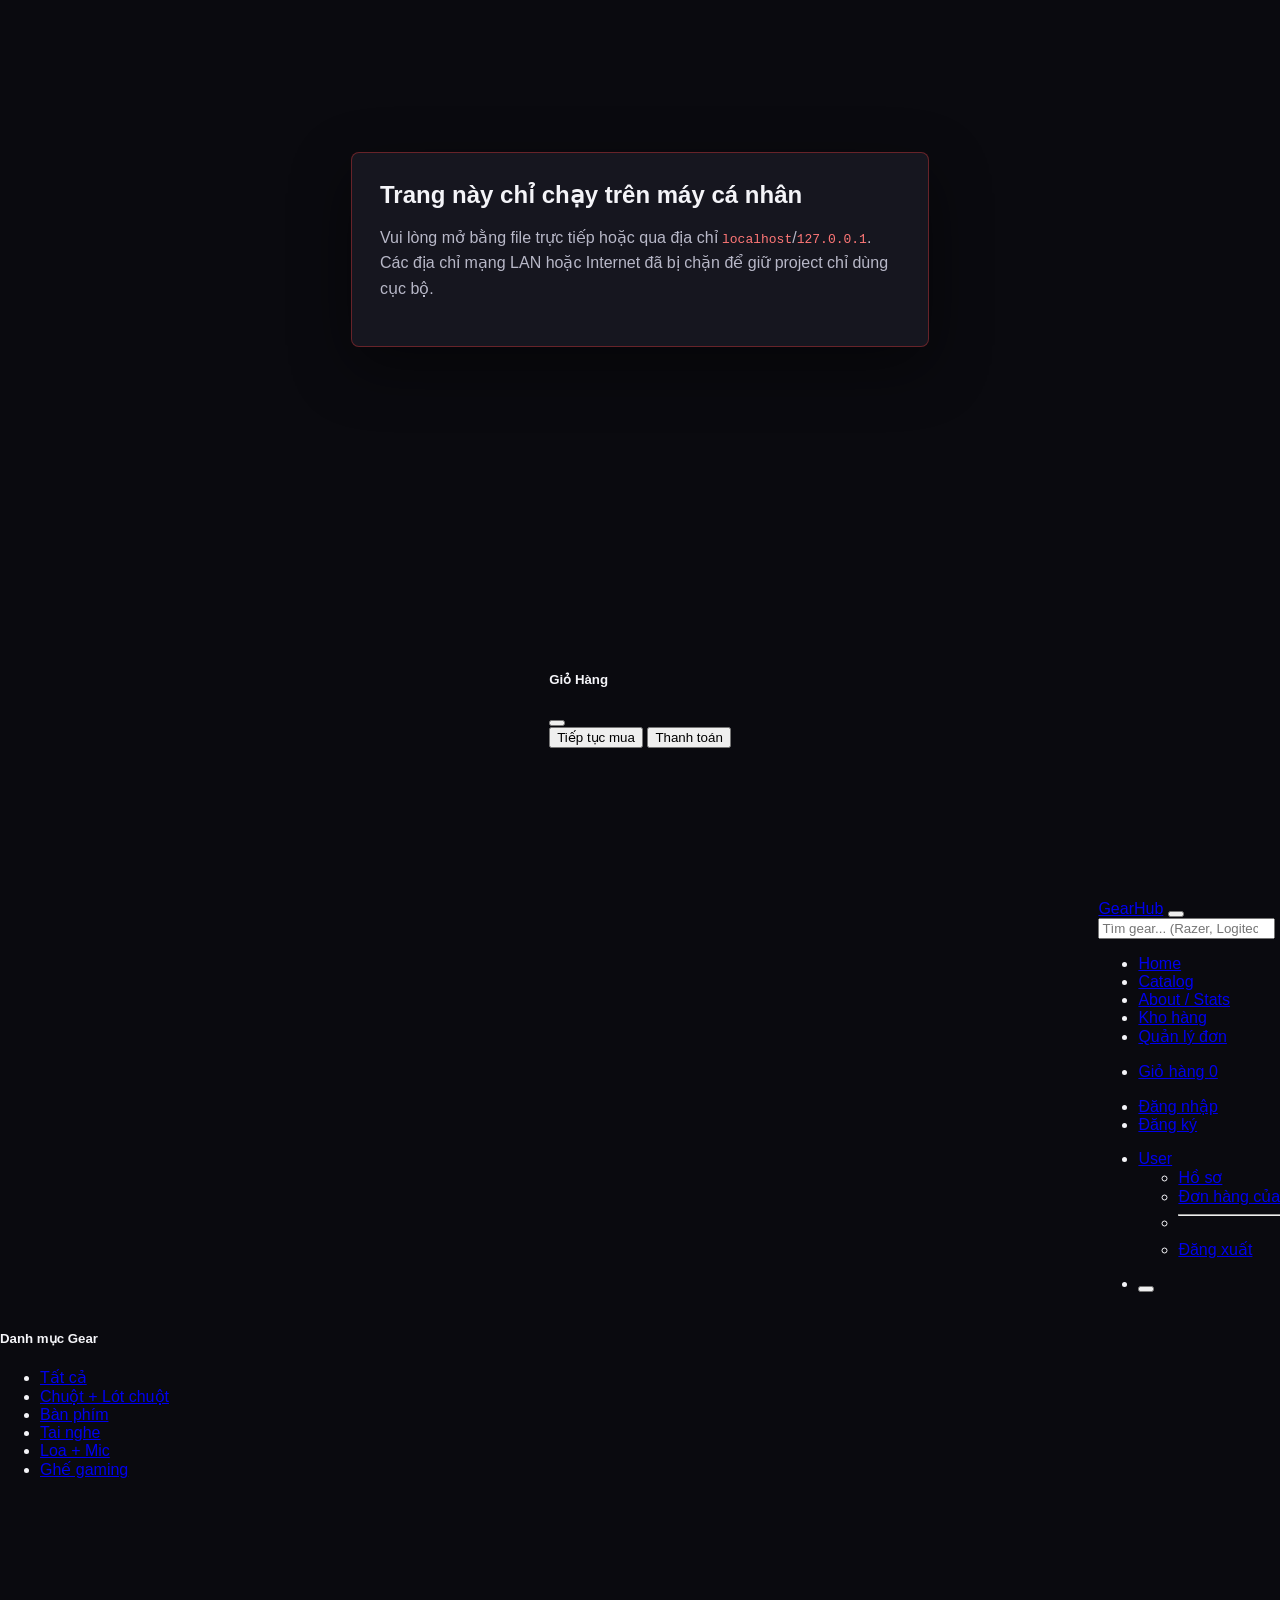
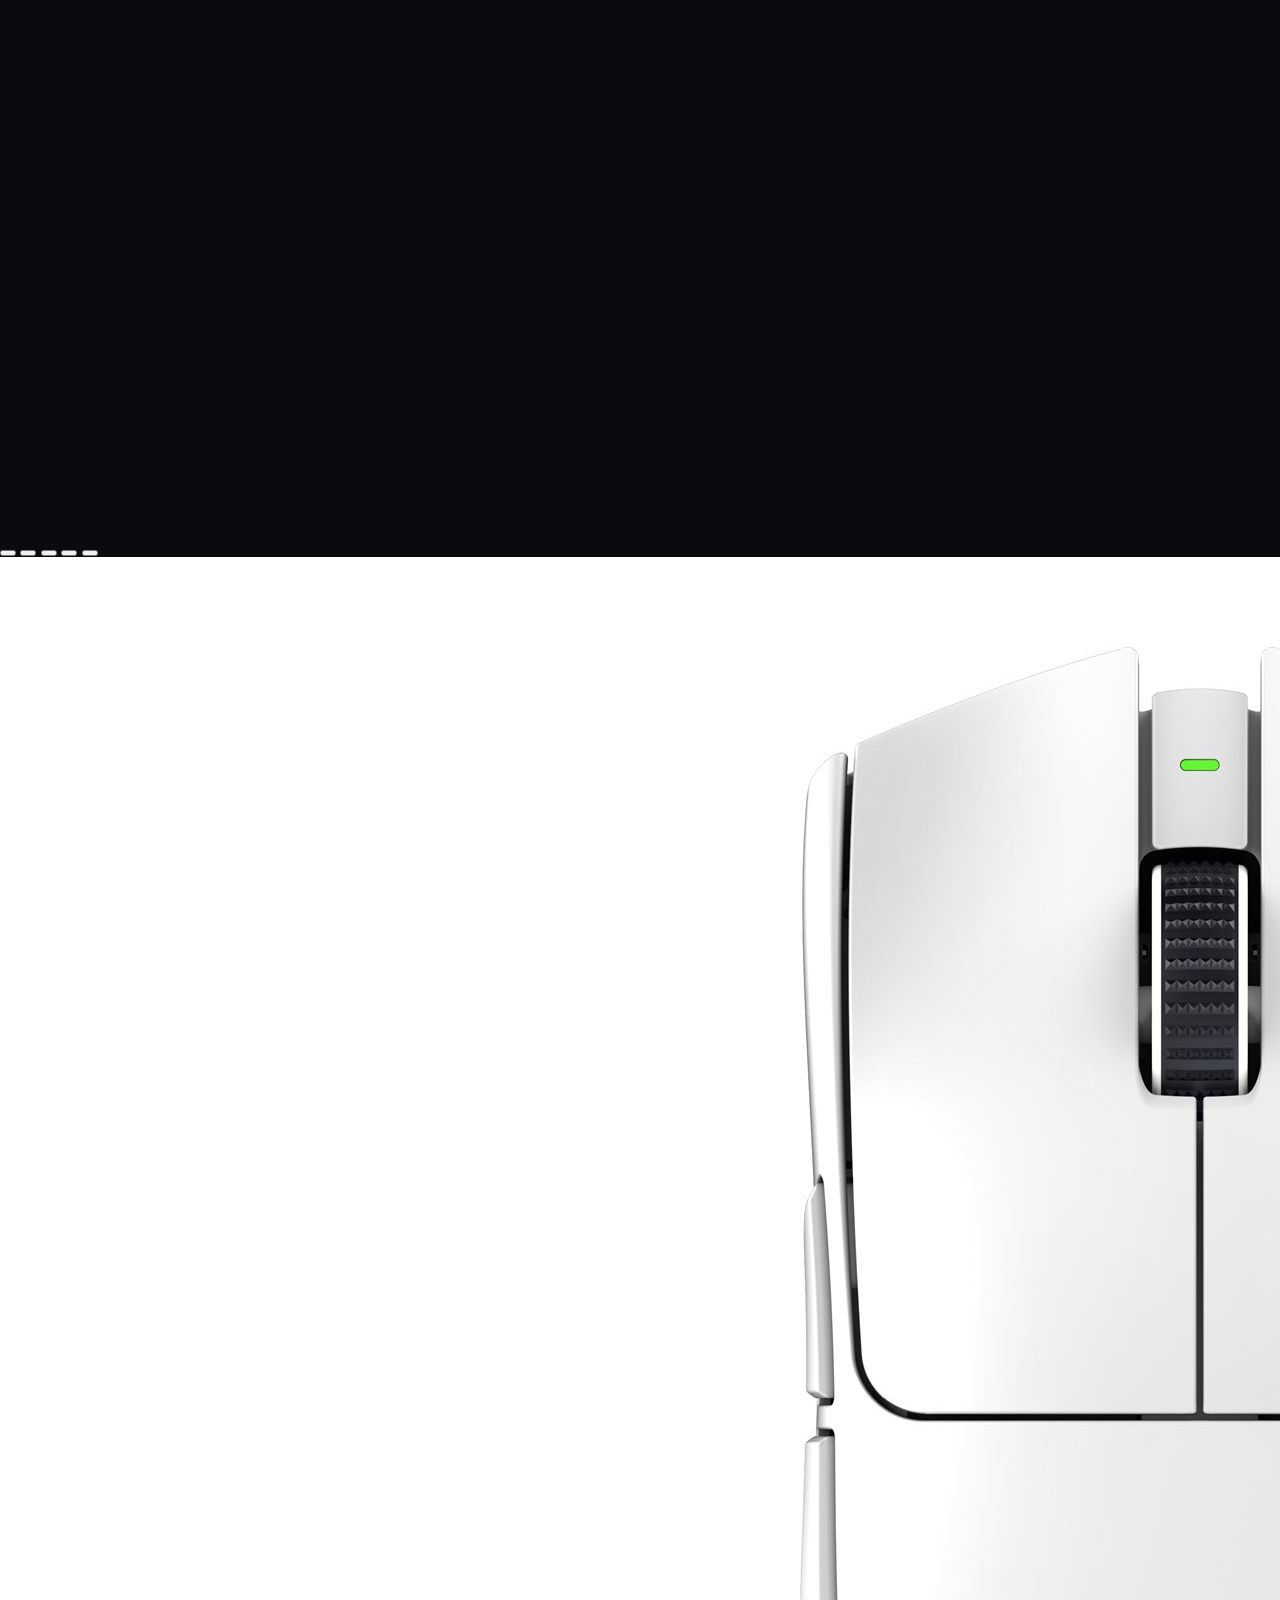
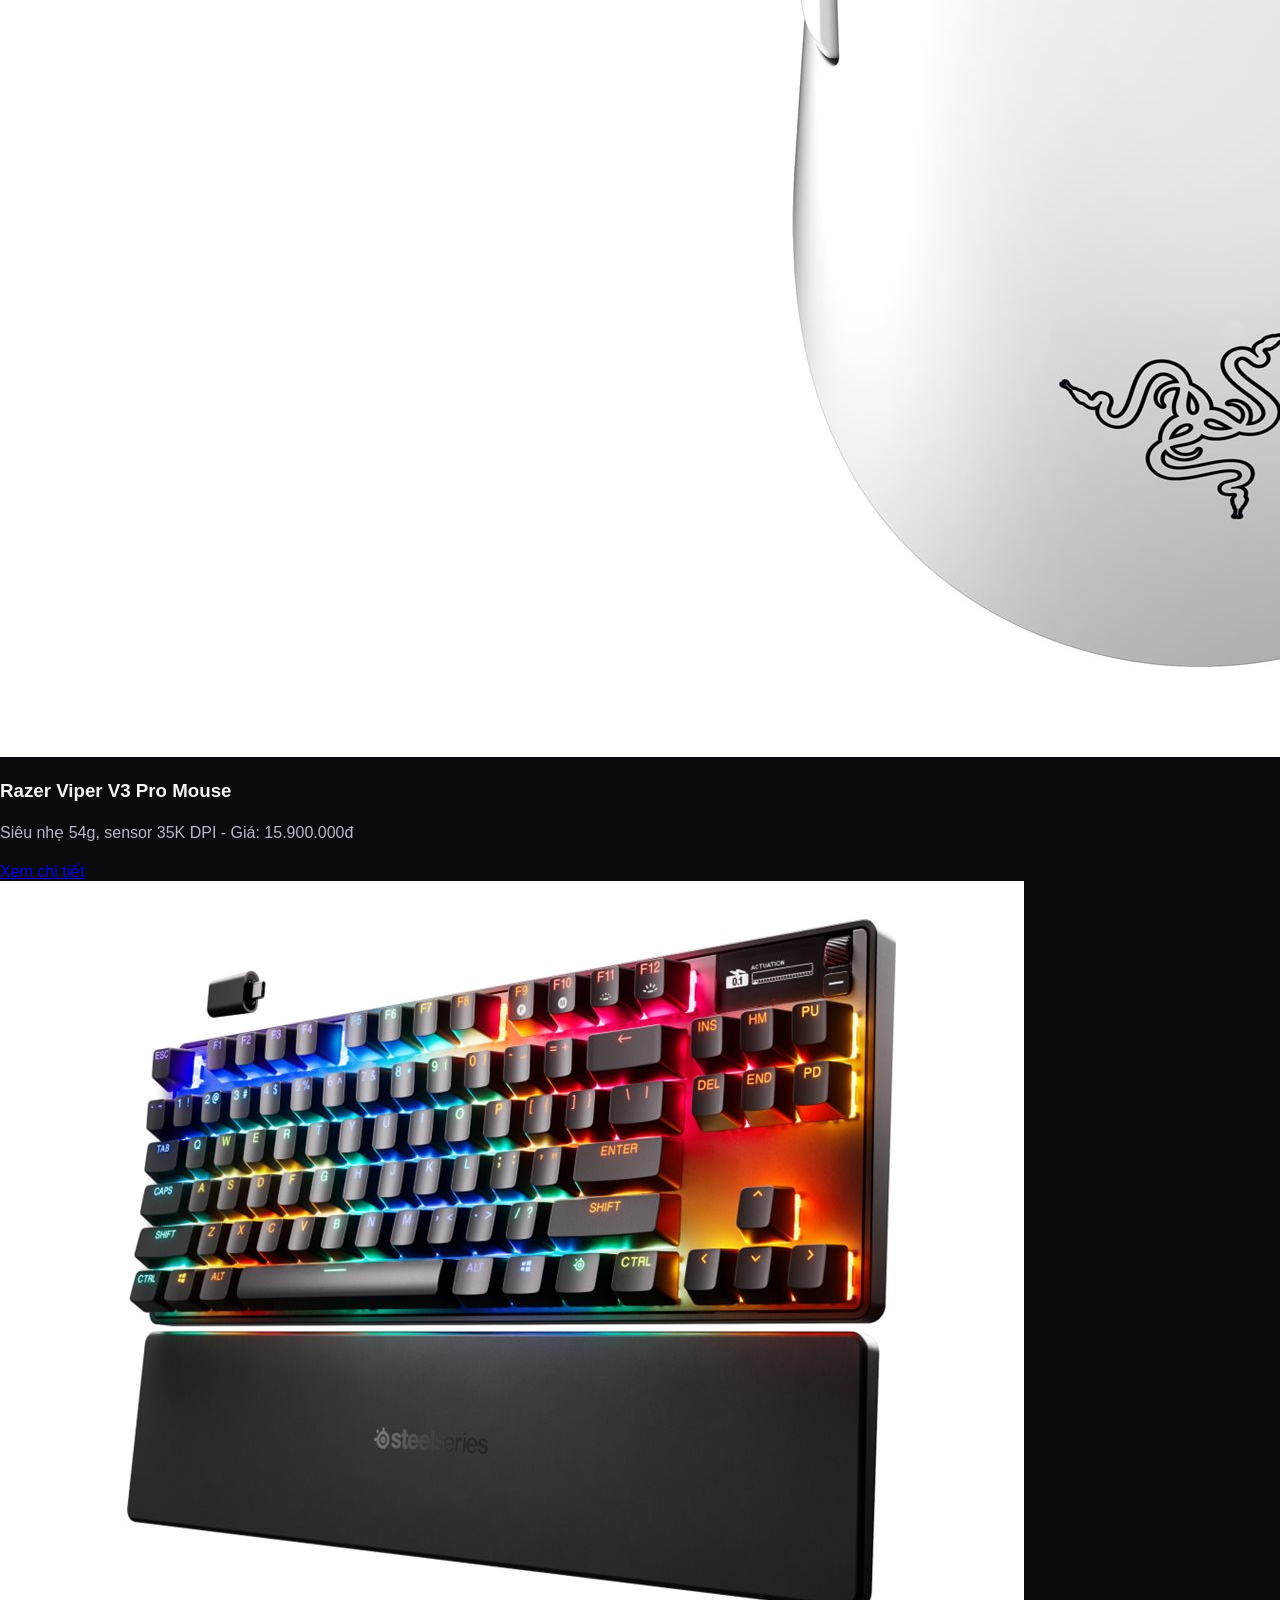
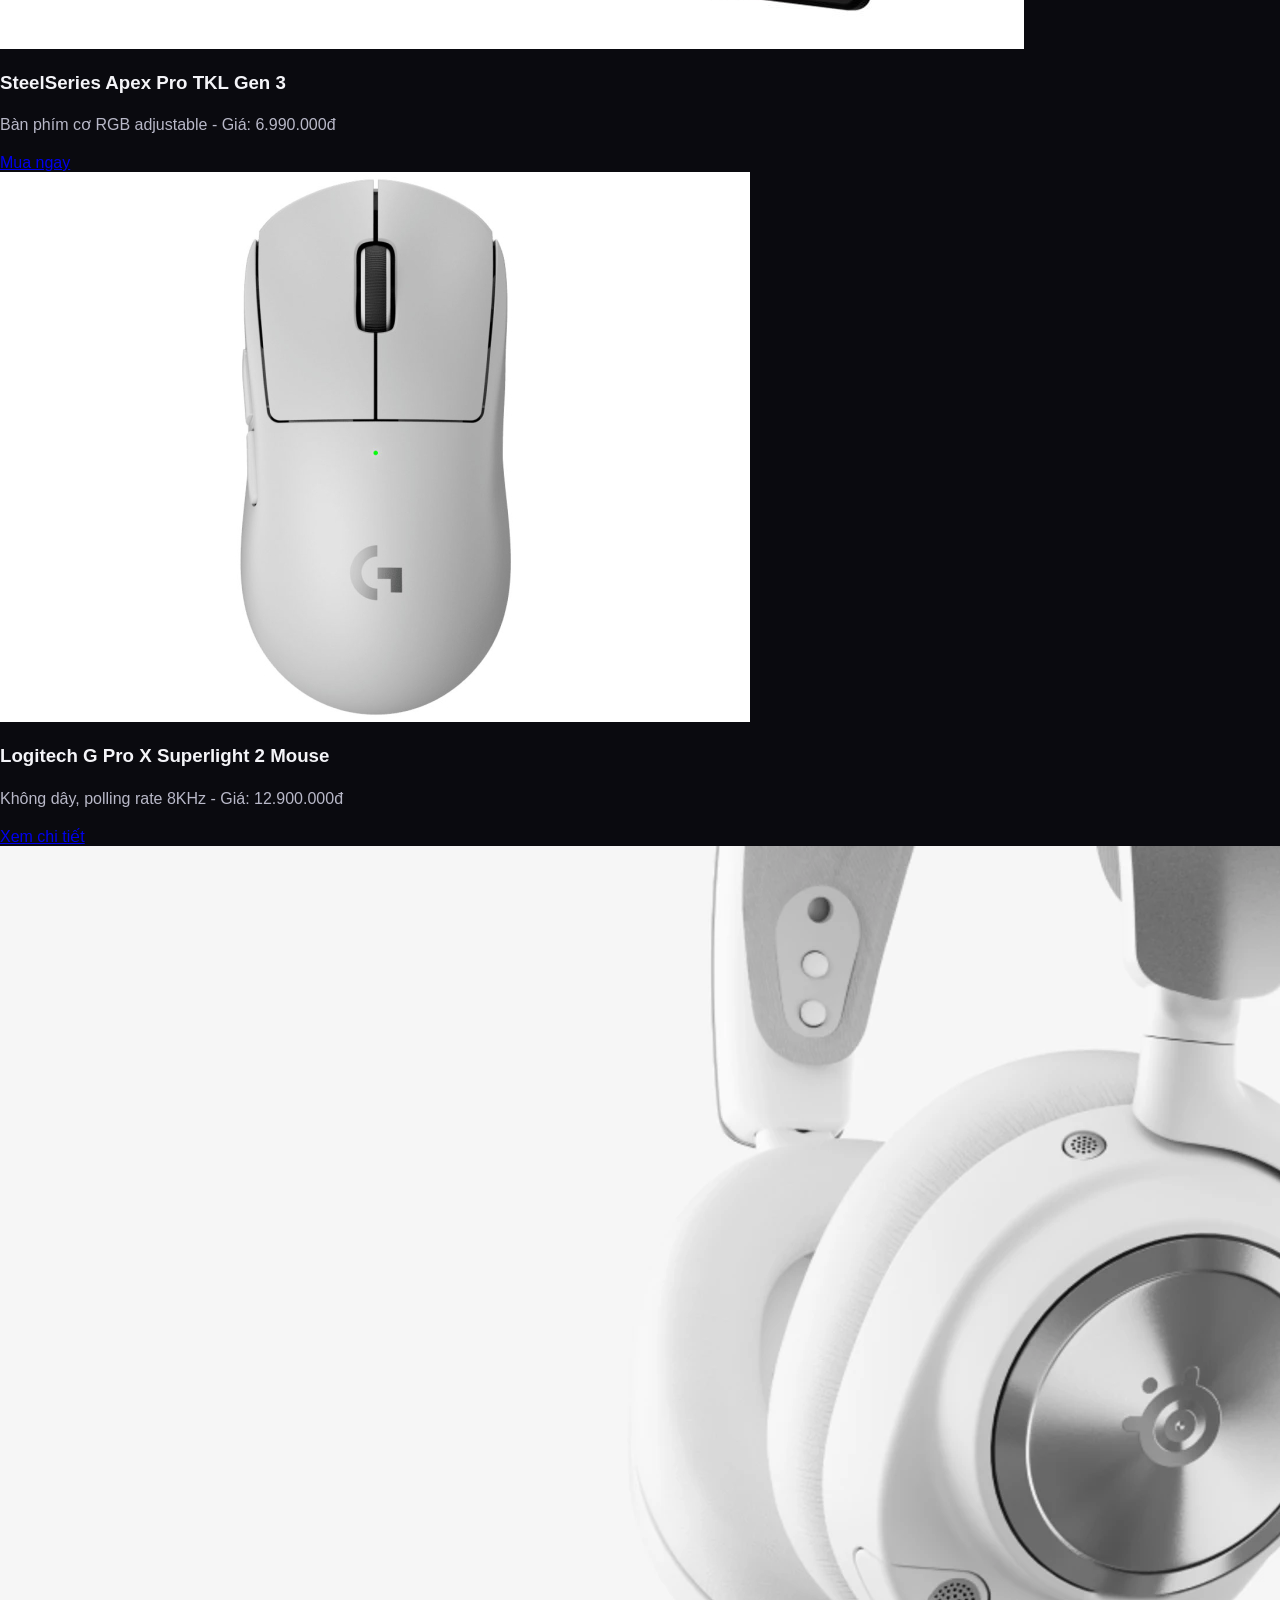
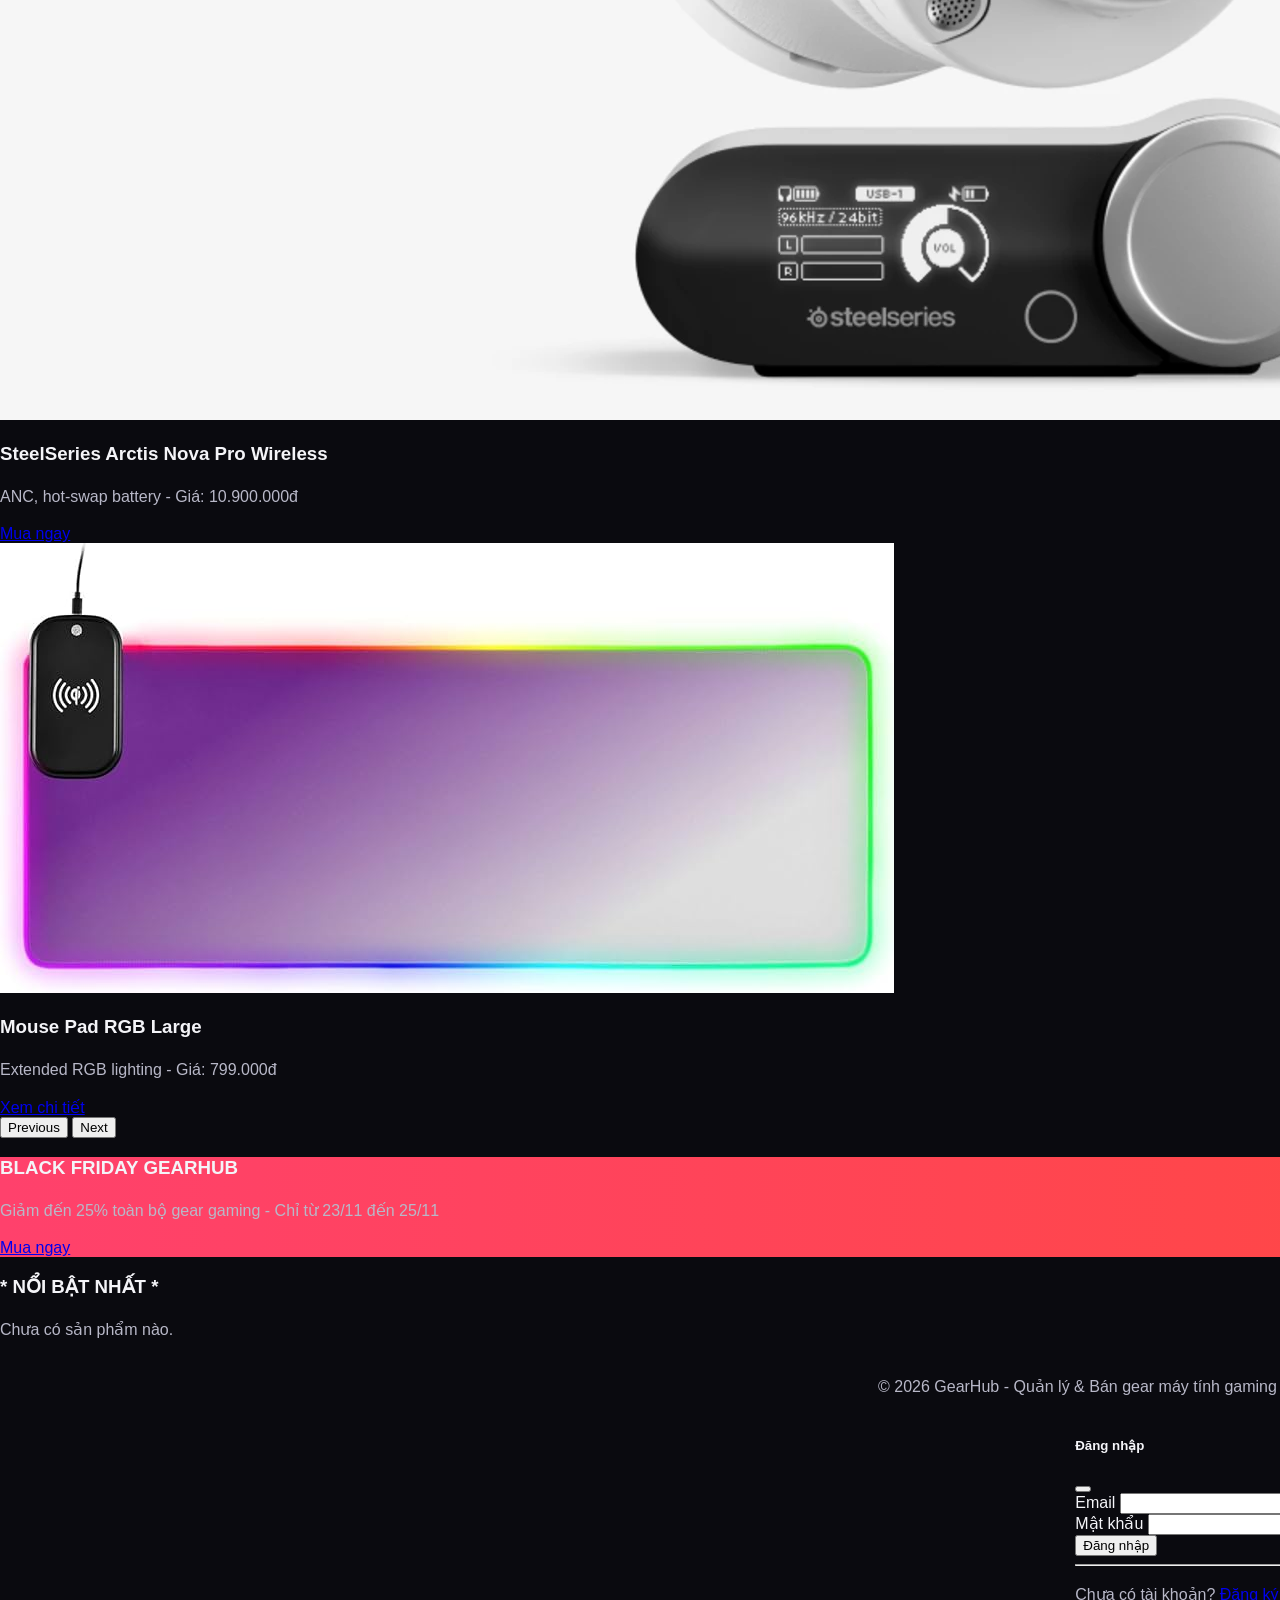
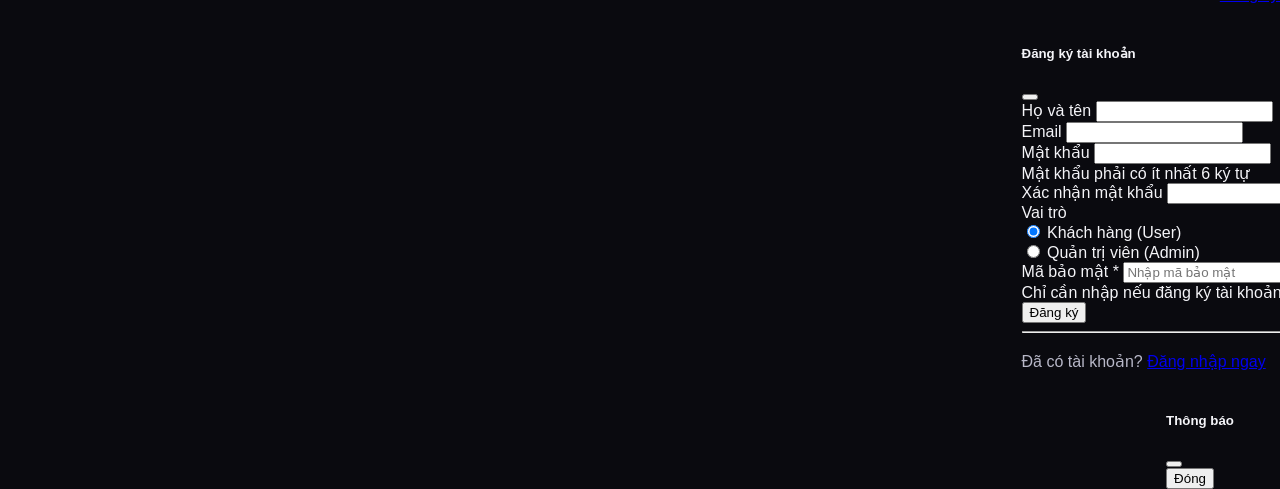
<file: index.html>
<!doctype html>
<html lang="vi">
  <head>
    <meta charset="UTF-8" />
    <meta name="viewport" content="width=device-width, initial-scale=1.0" />
    <title>GearHub - Cửa Hàng Gear Máy Tính Gaming</title>

    <link
      href="assets/vendor/bootstrap/css/bootstrap.min.css"
      rel="stylesheet"
    />
    <link
      rel="stylesheet"
      href="assets/vendor/fontawesome/css/all.min.css"
    />
    <link rel="stylesheet" href="assets/css/style.css" />
    <script src="assets/js/local-only.js"></script>
  </head>
  <body>
    <nav
      class="navbar navbar-expand-lg navbar-dark bg-dark shadow-sm fixed-top"
    >
      <div class="container">
        <a class="navbar-brand fw-bold fs-4" href="index.html"><i class="fas fa-bolt me-1" style="color:var(--red)"></i>GearHub</a>
        <button
          class="navbar-toggler"
          type="button"
          data-bs-toggle="collapse"
          data-bs-target="#navbarContent"
        >
          <span class="navbar-toggler-icon"></span>
        </button>

        <div class="collapse navbar-collapse" id="navbarContent">
          <form class="d-flex mx-auto my-2 my-lg-0 w-50" id="homeSearchForm">
            <input
              id="searchInputHome"
              class="form-control me-2 rounded-pill"
              type="search"
              placeholder="Tìm gear... (Razer, Logitech, chuột, bàn phím, tai nghe...)"
              aria-label="Search"
            />
            <button class="btn btn-outline-light rounded-pill" type="submit">
              <i class="fas fa-search"></i>
            </button>
          </form>

          <ul class="navbar-nav ms-auto mb-2 mb-lg-0">
            <li class="nav-item">
              <a class="nav-link active" href="index.html">Home</a>
            </li>
            <li class="nav-item">
              <a class="nav-link" href="products.html">Catalog</a>
            </li>
            <li class="nav-item admin-only">
              <a class="nav-link" href="about.html">About / Stats</a>
            </li>
            <li class="nav-item">
              <a
                class="nav-link d-none"
                id="warehouseLink"
                href="warehouse.html"
                >Kho hàng</a
              >
            </li>
            <li class="nav-item d-none" id="adminOrdersNav">
    <a class="nav-link" href="admin-orders.html">
      <i class="fas fa-history me-1"></i>Quản lý đơn
    </a>
  </li>
</ul>
          </ul>

          <ul class="navbar-nav ms-3">
            <li class="nav-item">
              <a class="nav-link" href="#" id="cartBtn">
                <i class="fas fa-shopping-cart me-1"></i>Giỏ hàng
                <span class="badge bg-danger rounded-pill" id="cartCount"
                  >0</span
                >
              </a>
            </li>
          </ul>

          <ul class="navbar-nav ms-3" id="authButtons">
            <li class="nav-item">
              <a class="nav-link" href="#" id="loginBtn">
                <i class="fas fa-sign-in-alt me-1"></i>Đăng nhập
              </a>
            </li>
            <li class="nav-item">
              <a class="nav-link" href="#" id="registerBtn">
                <i class="fas fa-user-plus me-1"></i>Đăng ký
              </a>
            </li>
          </ul>

          <ul class="navbar-nav ms-3 d-none" id="userInfo">
            <li class="nav-item dropdown">
              <a
                class="nav-link dropdown-toggle"
                href="#"
                id="userDropdown"
                role="button"
                data-bs-toggle="dropdown"
              >
                <i class="fas fa-user-circle me-1"></i
                ><span id="userName">User</span>
              </a>
              <ul class="dropdown-menu dropdown-menu-end">
                <li>
                  <a class="dropdown-item" href="#" onclick="showProfile()"
                    ><i class="fas fa-user me-2"></i>Hồ sơ</a
                  >
                </li>
                <li>
                  <a class="dropdown-item" href="#" onclick="showMyOrders()"
                    ><i class="fas fa-shopping-bag me-2"></i>Đơn hàng của tôi</a
                  >
                </li>
                <li><hr class="dropdown-divider" /></li>
                <li>
                  <a class="dropdown-item text-danger" href="#" id="logoutBtn"
                    ><i class="fas fa-sign-out-alt me-2"></i>Đăng xuất</a
                  >
                </li>
              </ul>
            </li>
          </ul>

          <ul class="navbar-nav ms-2">
            <li class="nav-item">
              <button id="themeToggle" class="btn btn-sm ms-1" title="Toggle theme">
                <i class="fas fa-sun"></i>
              </button>
            </li>
          </ul>
        </div>
      </div>
    </nav>

    <div class="container-fluid mt-5 pt-5">
      <div class="row">

        <div
          class="col-md-3 col-lg-2 bg-light border-end d-none d-md-block sticky-top"
          style="top: 70px; overflow-y: auto; height: calc(100vh - 70px)"
        >
          <h5 class="p-3 border-bottom text-center fw-bold">Danh mục Gear</h5>
          <ul class="list-group list-group-flush">
            <li class="list-group-item">
              <a href="#" class="text-decoration-none text-dark category-link" data-category="all">
                <i class="fas fa-th-large me-2 text-secondary"></i> Tất cả
              </a>
            </li>
            <li class="list-group-item">
              <a href="#" class="text-decoration-none text-dark category-link" data-category="Chuột">
                <i class="fas fa-mouse me-2 text-primary"></i> Chuột + Lót chuột
              </a>
            </li>
            <li class="list-group-item">
              <a href="#" class="text-decoration-none text-dark category-link" data-category="Bàn phím">
                <i class="fas fa-keyboard me-2 text-success"></i> Bàn phím
              </a>
            </li>
            <li class="list-group-item">
              <a href="#" class="text-decoration-none text-dark category-link" data-category="Tai nghe">
                <i class="fas fa-headphones me-2 text-danger"></i> Tai nghe
              </a>
            </li>
            <li class="list-group-item">
              <a href="#" class="text-decoration-none text-dark category-link" data-category="Loa/Mic">
                <i class="fas fa-volume-up me-2 text-warning"></i> Loa + Mic
              </a>
            </li>
            <li class="list-group-item">
              <a href="#" class="text-decoration-none text-dark category-link" data-category="Ghế gaming">
                <i class="fas fa-chair me-2 text-info"></i> Ghế gaming
              </a>
            </li>
          </ul>
        </div>

        <div class="col-md-9 col-lg-10 px-4">
          <div
            id="heroCarousel"
            class="carousel slide mb-4"
            data-bs-ride="carousel"
            data-bs-interval="5000"
          >
            <div class="carousel-indicators">
              <button
                type="button"
                data-bs-target="#heroCarousel"
                data-bs-slide-to="0"
                class="active"
                aria-current="true"
                aria-label="Slide 1"
              ></button>
              <button
                type="button"
                data-bs-target="#heroCarousel"
                data-bs-slide-to="1"
                aria-label="Slide 2"
              ></button>
              <button
                type="button"
                data-bs-target="#heroCarousel"
                data-bs-slide-to="2"
                aria-label="Slide 3"
              ></button>
              <button
                type="button"
                data-bs-target="#heroCarousel"
                data-bs-slide-to="3"
                aria-label="Slide 4"
              ></button>
              <button
                type="button"
                data-bs-target="#heroCarousel"
                data-bs-slide-to="4"
                aria-label="Slide 5"
              ></button>
            </div>

            <div class="carousel-inner">
              <div class="carousel-item active">
                <img
                  src="assets/img/products/razer-viper-v3-pro.jpg"
                  class="d-block w-100"
                  alt="Razer Viper V3 Pro"
                />
                <div
                  class="carousel-caption d-none d-md-block bg-dark bg-opacity-60 rounded p-3"
                >
                  <h3>Razer Viper V3 Pro Mouse</h3>
                  <p>Siêu nhẹ 54g, sensor 35K DPI - Giá: 15.900.000đ</p>
                  <a href="product-detail.html?id=1" class="btn btn-danger"
                    >Xem chi tiết</a
                  >
                </div>
              </div>
              <div class="carousel-item">
                <img
                  src="assets/img/products/steelseries-apex-pro-tkl.jpg"
                  class="d-block w-100"
                  alt="SteelSeries Apex Pro TKL"
                />
                <div
                  class="carousel-caption d-none d-md-block bg-dark bg-opacity-60 rounded p-3"
                >
                  <h3>SteelSeries Apex Pro TKL Gen 3</h3>
                  <p>Bàn phím cơ RGB adjustable - Giá: 6.990.000đ</p>
                  <a href="products.html" class="btn btn-warning">Mua ngay</a>
                </div>
              </div>
              <div class="carousel-item">
                <img
                  src="assets/img/products/logitech-g-pro-x-superlight-2.jpg"
                  class="d-block w-100"
                  alt="Logitech G Pro X Superlight 2"
                />
                <div
                  class="carousel-caption d-none d-md-block bg-dark bg-opacity-60 rounded p-3"
                >
                  <h3>Logitech G Pro X Superlight 2 Mouse</h3>
                  <p>Không dây, polling rate 8KHz - Giá: 12.900.000đ</p>
                  <a href="products.html" class="btn btn-primary"
                    >Xem chi tiết</a
                  >
                </div>
              </div>
              <div class="carousel-item">
                <img
                  src="assets/img/products/steelseries-arctis-nova-pro.webp"
                  class="d-block w-100"
                  alt="SteelSeries Arctis Nova Pro"
                />
                <div
                  class="carousel-caption d-none d-md-block bg-dark bg-opacity-60 rounded p-3"
                >
                  <h3>SteelSeries Arctis Nova Pro Wireless</h3>
                  <p>ANC, hot-swap battery - Giá: 10.900.000đ</p>
                  <a href="products.html" class="btn btn-success">Mua ngay</a>
                </div>
              </div>
              <div class="carousel-item">
                <img
                  src="assets/img/products/rgb-mouse-pad.jpg"
                  class="d-block w-100"
                  alt="RGB Mouse Pad"
                />
                <div
                  class="carousel-caption d-none d-md-block bg-dark bg-opacity-60 rounded p-3"
                >
                  <h3>Mouse Pad RGB Large</h3>
                  <p>Extended RGB lighting - Giá: 799.000đ</p>
                  <a href="products.html" class="btn btn-info">Xem chi tiết</a>
                </div>
              </div>
            </div>

            <button
              class="carousel-control-prev"
              type="button"
              data-bs-target="#heroCarousel"
              data-bs-slide="prev"
            >
              <span
                class="carousel-control-prev-icon"
                aria-hidden="true"
              ></span>
              <span class="visually-hidden">Previous</span>
            </button>
            <button
              class="carousel-control-next"
              type="button"
              data-bs-target="#heroCarousel"
              data-bs-slide="next"
            >
              <span
                class="carousel-control-next-icon"
                aria-hidden="true"
              ></span>
              <span class="visually-hidden">Next</span>
            </button>
          </div>

          <div
            class="text-white text-center py-4 my-4"
            style="background: linear-gradient(to right, #ff416c, #ff4b2b)"
          >
            <h3 class="mb-0">BLACK FRIDAY GEARHUB</h3>
            <p class="lead mb-2">
              Giảm đến 25% toàn bộ gear gaming - Chỉ từ 23/11 đến 25/11
            </p>
            <a href="products.html" class="btn btn-light btn-lg"
              >Mua ngay <i class="fas fa-arrow-right"></i
            ></a>
          </div>

          <h3 class="text-center mb-4 bg-warning text-dark py-2 rounded">
            * NỔI BẬT NHẤT *
          </h3>
          <div class="row g-4" id="featuredProducts">

          </div>
        </div>
      </div>
    </div>

    <footer class="bg-dark text-white text-center py-4 mt-5">
      <div class="container">
        <p>
          © 2026 GearHub - Quản lý & Bán gear máy tính gaming | Bài tập lớn Cơ
          sở Lập trình Web
        </p>
      </div>
    </footer>


    <div
      class="modal fade"
      id="loginModal"
      tabindex="-1"
      aria-labelledby="loginModalLabel"
      aria-hidden="true"
    >
      <div class="modal-dialog">
        <div class="modal-content">
          <div class="modal-header">
            <h5 class="modal-title" id="loginModalLabel">Đăng nhập</h5>
            <button
              type="button"
              class="btn-close"
              data-bs-dismiss="modal"
              aria-label="Close"
            ></button>
          </div>
          <div class="modal-body">
            <form id="loginForm">
              <div class="mb-3">
                <label for="loginEmail" class="form-label">Email</label>
                <input
                  type="email"
                  class="form-control"
                  id="loginEmail"
                  required
                />
              </div>
              <div class="mb-3">
                <label for="loginPassword" class="form-label">Mật khẩu</label>
                <input
                  type="password"
                  class="form-control"
                  id="loginPassword"
                  required
                />
              </div>
              <button type="submit" class="btn btn-primary w-100">
                Đăng nhập
              </button>
            </form>
            <hr />
            <p class="text-center mb-0">
              Chưa có tài khoản?
              <a
                href="#"
                onclick="
                  showRegisterModal();
                  return false;
                "
                >Đăng ký ngay</a
              >
            </p>
          </div>
        </div>
      </div>
    </div>


    <div
      class="modal fade"
      id="registerModal"
      tabindex="-1"
      aria-labelledby="registerModalLabel"
      aria-hidden="true"
    >
      <div class="modal-dialog">
        <div class="modal-content">
          <div class="modal-header">
            <h5 class="modal-title" id="registerModalLabel">
              Đăng ký tài khoản
            </h5>
            <button
              type="button"
              class="btn-close"
              data-bs-dismiss="modal"
              aria-label="Close"
            ></button>
          </div>
          <div class="modal-body">
            <form id="registerForm">
              <div class="mb-3">
                <label for="regFullname" class="form-label">Họ và tên</label>
                <input
                  type="text"
                  class="form-control"
                  id="regFullname"
                  required
                />
              </div>
              <div class="mb-3">
                <label for="regEmail" class="form-label">Email</label>
                <input
                  type="email"
                  class="form-control"
                  id="regEmail"
                  required
                />
              </div>
              <div class="mb-3">
                <label for="regPassword" class="form-label">Mật khẩu</label>
                <input
                  type="password"
                  class="form-control"
                  id="regPassword"
                  required
                  oninput="this.value = this.value.replace(/[^0-9]/g, '')"
                />
                <div class="form-text">Mật khẩu phải có ít nhất 6 ký tự</div>
              </div>
              <div class="mb-3">
                <label for="regConfirmPassword" class="form-label"
                  >Xác nhận mật khẩu</label
                >
                <input
                  type="password"
                  class="form-control"
                  id="regConfirmPassword"
                  required
                />
              </div>
              <div class="mb-3">
                <label class="form-label">Vai trò</label>
                <div>
                  <div class="form-check form-check-inline">
                    <input
                      class="form-check-input"
                      type="radio"
                      name="role"
                      id="roleUser"
                      value="user"
                      checked
                    />
                    <label class="form-check-label" for="roleUser"
                      >Khách hàng (User)</label
                    >
                  </div>
                  <div class="form-check form-check-inline">
                    <input
                      class="form-check-input"
                      type="radio"
                      name="role"
                      id="roleAdmin"
                      value="admin"
                    />
                    <label class="form-check-label" for="roleAdmin"
                      >Quản trị viên (Admin)</label
                    >
                  </div>
                </div>
              </div>

              <div class="mb-3 d-none" id="securityCodeDiv">
                <label for="securityCode" class="form-label">Mã bảo mật <span class="text-danger">*</span></label>
                <input type="password" class="form-control" id="securityCode" placeholder="Nhập mã bảo mật" maxlength="4" />
                <div class="form-text">Chỉ cần nhập nếu đăng ký tài khoản Quản trị viên</div>
              </div>

              <button type="submit" class="btn btn-success w-100">
                Đăng ký
              </button>
            </form>
            <hr />
            <p class="text-center mb-0">
              Đã có tài khoản?
              <a
                href="#"
                onclick="
                  showLoginModal();
                  return false;
                "
                >Đăng nhập ngay</a
              >
            </p>
          </div>
        </div>
      </div>
    </div>


    <div
      class="modal fade"
      id="messageModal"
      tabindex="-1"
      aria-labelledby="messageModalLabel"
      aria-hidden="true"
    >
      <div class="modal-dialog modal-sm">
        <div class="modal-content">
          <div class="modal-header">
            <h5 class="modal-title" id="messageModalLabel">Thông báo</h5>
            <button
              type="button"
              class="btn-close"
              data-bs-dismiss="modal"
              aria-label="Close"
            ></button>
          </div>
          <div class="modal-body" id="messageModalBody"></div>
          <div class="modal-footer">
            <button
              type="button"
              class="btn btn-primary"
              data-bs-dismiss="modal"
            >
              Đóng
            </button>
          </div>
        </div>
      </div>
    </div>

    <script src="assets/vendor/bootstrap/js/bootstrap.bundle.min.js"></script>
    <script src="assets/js/app.js"></script>
    <script src="assets/js/auth.js"></script>
    <script>
      // Load 4 sản phẩm nổi bật
      function loadFeaturedProducts() {
        const gears = JSON.parse(localStorage.getItem("gears")) || [];
        const container = document.getElementById("featuredProducts");
        if (!container) return;
        const featured = gears.slice(0, 4);
        if (!featured.length) {
          container.innerHTML = '<div class="col-12 text-center"><p>Chưa có sản phẩm nào.</p></div>';
          return;
        }
        container.innerHTML = featured.map((g) => `
          <div class="col-6 col-md-4 col-lg-3">
            <div class="card h-100 shadow-sm border-0">
              <img src="${g.image}" class="card-img-top" alt="${g.title}" style="height:180px;object-fit:contain;background:#fff;">
              <div class="card-body text-center d-flex flex-column">
                <h6 class="card-title fw-bold">${g.title}</h6>
                <p class="text-danger fw-bold fs-5 mb-2">${Number(g.price).toLocaleString("vi-VN")}đ</p>
                <p class="small text-muted flex-grow-1">${(g.description || "").substring(0, 60)}${g.description?.length > 60 ? "..." : ""}</p>
                <a href="product-detail.html?id=${g.id}" class="btn btn-info btn-sm w-100 mt-3">
                  <i class="fas fa-eye me-1"></i>Xem chi tiết
                </a>
              </div>
            </div>
          </div>`).join("");
      }

      // Category sidebar → chuyển sang products.html với filter
      document.querySelectorAll(".category-link").forEach((link) =>
        link.addEventListener("click", (e) => {
          e.preventDefault();
          localStorage.setItem("preSelectedCategory", link.getAttribute("data-category"));
          window.location.href = "products.html";
        })
      );

      loadFeaturedProducts();
    </script>
  </body>
</html>
</file>
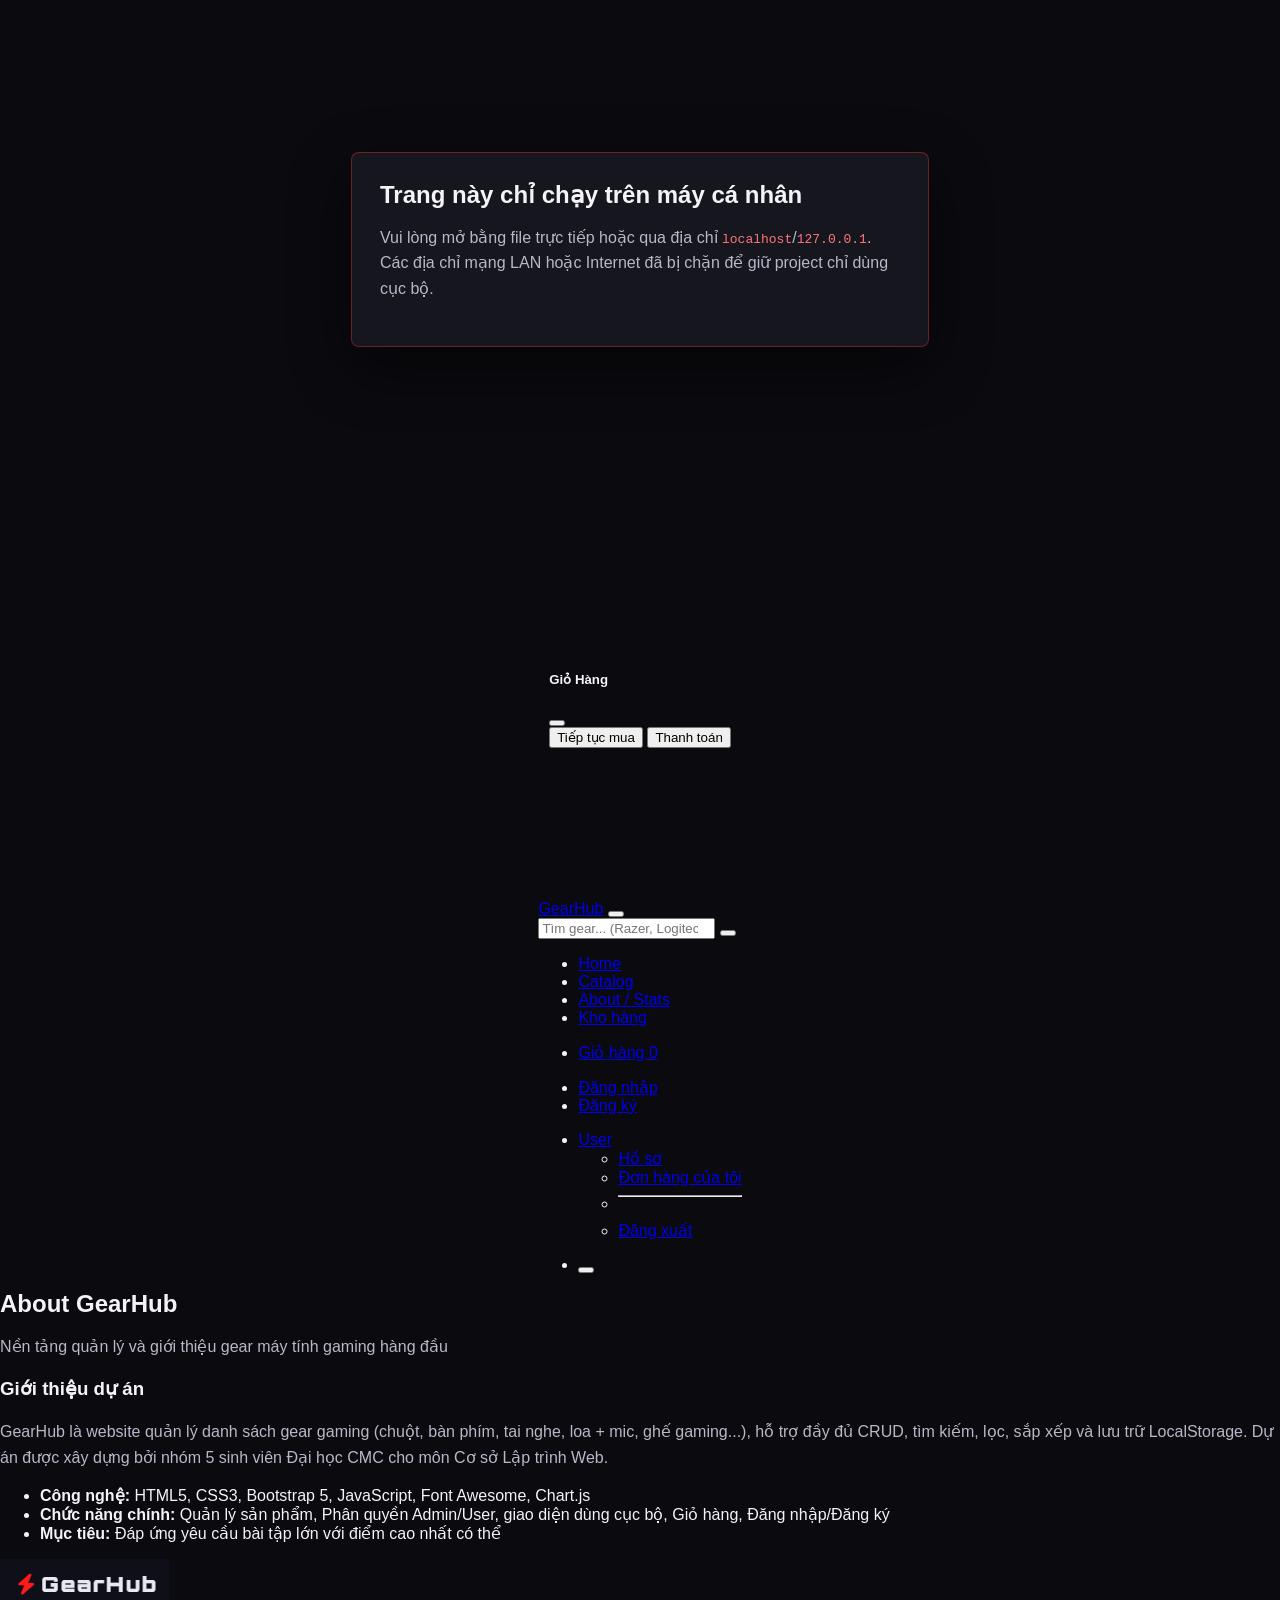
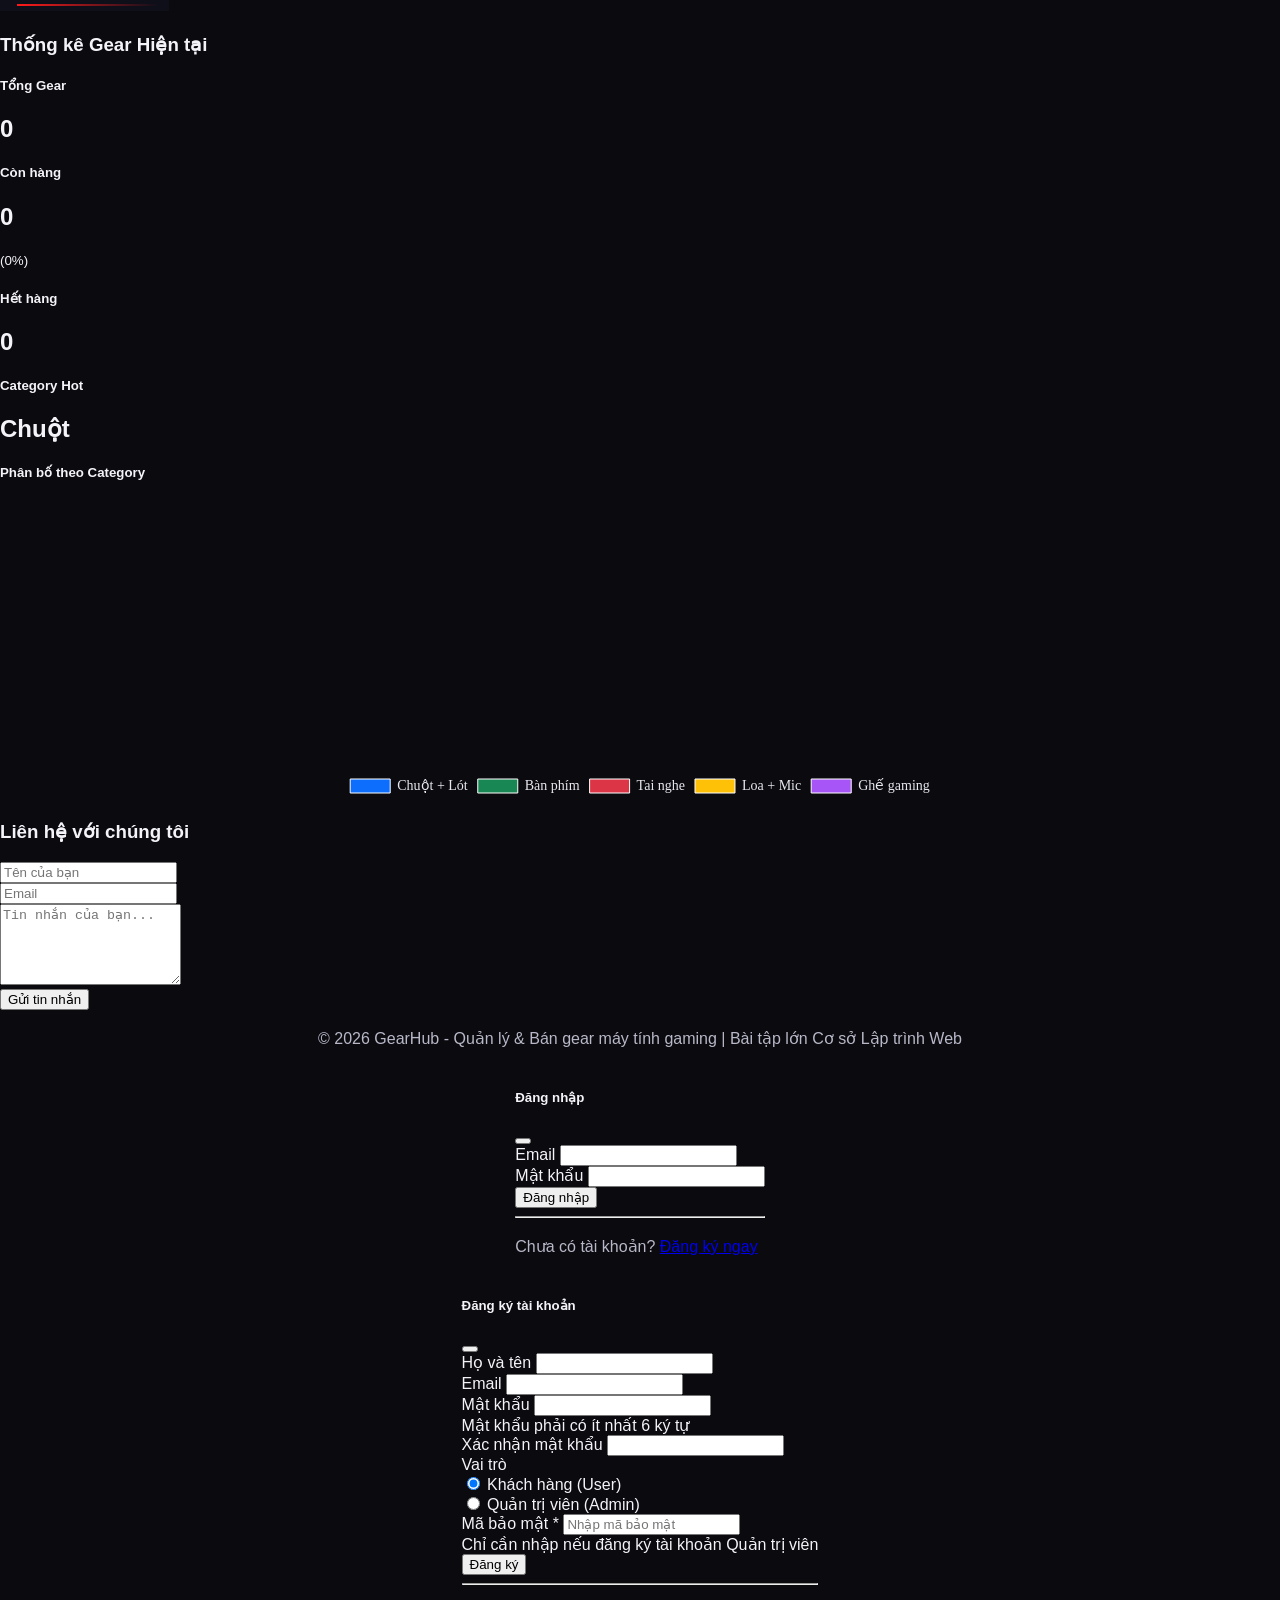
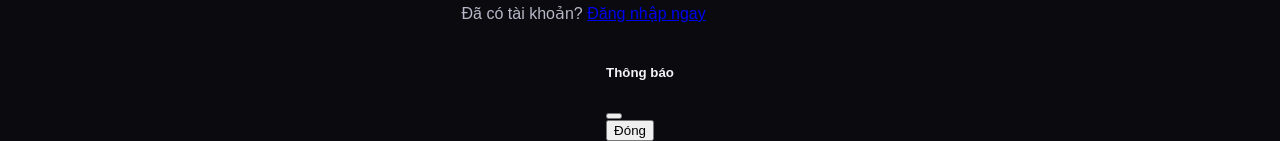
<file: about.html>
<!doctype html>
<html lang="vi">
  <head>
    <meta charset="UTF-8" />
    <meta name="viewport" content="width=device-width, initial-scale=1.0" />
    <title>About / Stats - GearHub</title>

    <link
      href="assets/vendor/bootstrap/css/bootstrap.min.css"
      rel="stylesheet"
      integrity="sha384-QWTKZyjpPEjISv5WaRU9OFeRpok6YctnYmDr5pNlyT2bRjXh0JMhjY6hW+ALEwIH"
      crossorigin="anonymous"
    />
    <link
      rel="stylesheet"
      href="assets/vendor/fontawesome/css/all.min.css"
    />
    <script src="assets/vendor/chartjs/chart.umd.js"></script>
    <link rel="stylesheet" href="assets/css/style.css" />
    <script src="assets/js/local-only.js"></script>
  </head>
  <body>
    <nav
      class="navbar navbar-expand-lg navbar-dark bg-dark shadow-sm fixed-top"
    >
      <div class="container">
        <a class="navbar-brand fw-bold fs-4" href="index.html"
          ><i class="fas fa-bolt me-1" style="color: var(--red)"></i>GearHub</a
        >
        <button
          class="navbar-toggler"
          type="button"
          data-bs-toggle="collapse"
          data-bs-target="#navbarContent"
          aria-controls="navbarContent"
          aria-expanded="false"
          aria-label="Toggle navigation"
        >
          <span class="navbar-toggler-icon"></span>
        </button>

        <div class="collapse navbar-collapse" id="navbarContent">
          <form class="d-flex mx-auto my-2 my-lg-0 w-50" id="homeSearchForm">
            <input
              class="form-control me-2 rounded-pill"
              type="search"
              placeholder="Tìm gear... (Razer, Logitech, bàn phím cơ...)"
              aria-label="Search"
            />
            <button class="btn btn-outline-light rounded-pill" type="submit">
              <i class="fas fa-search"></i>
            </button>
          </form>

          <ul class="navbar-nav ms-auto mb-2 mb-lg-0">
            <li class="nav-item">
              <a class="nav-link" href="index.html">Home</a>
            </li>
            <li class="nav-item">
              <a class="nav-link" href="products.html">Catalog</a>
            </li>
            <li class="nav-item admin-only">
              <a class="nav-link active" aria-current="page" href="about.html"
                >About / Stats</a
              >
            </li>
            <li class="nav-item d-none">
              <a class="nav-link" id="warehouseLink" href="warehouse.html"
                >Kho hàng</a
              >
            </li>
          </ul>

          <ul class="navbar-nav ms-3">
            <li class="nav-item">
              <a class="nav-link" href="#" id="cartBtn">
                <i class="fas fa-shopping-cart me-1"></i>Giỏ hàng
                <span class="badge bg-danger rounded-pill" id="cartCount"
                  >0</span
                >
              </a>
            </li>
          </ul>

          <ul class="navbar-nav ms-3" id="authButtons">
            <li class="nav-item">
              <a class="nav-link" href="#" id="loginBtn">
                <i class="fas fa-sign-in-alt me-1"></i>Đăng nhập
              </a>
            </li>
            <li class="nav-item">
              <a class="nav-link" href="#" id="registerBtn">
                <i class="fas fa-user-plus me-1"></i>Đăng ký
              </a>
            </li>
          </ul>

          <ul class="navbar-nav ms-3 d-none" id="userInfo">
            <li class="nav-item dropdown">
              <a
                class="nav-link dropdown-toggle"
                href="#"
                id="userDropdown"
                role="button"
                data-bs-toggle="dropdown"
              >
                <i class="fas fa-user-circle me-1"></i
                ><span id="userName">User</span>
              </a>
              <ul class="dropdown-menu dropdown-menu-end">
                <li>
                  <a class="dropdown-item" href="#" onclick="showProfile()"
                    ><i class="fas fa-user me-2"></i>Hồ sơ</a
                  >
                </li>
                <li>
                  <a class="dropdown-item" href="#" onclick="showMyOrders()"
                    ><i class="fas fa-shopping-bag me-2"></i>Đơn hàng của tôi</a
                  >
                </li>
                <li><hr class="dropdown-divider" /></li>
                <li>
                  <a class="dropdown-item text-danger" href="#" id="logoutBtn"
                    ><i class="fas fa-sign-out-alt me-2"></i>Đăng xuất</a
                  >
                </li>
              </ul>
            </li>
          </ul>

          <ul class="navbar-nav ms-2">
            <li class="nav-item">
              <button
                id="themeToggle"
                class="btn btn-sm ms-1"
                title="Toggle theme"
              >
                <i class="fas fa-sun"></i>
              </button>
            </li>
          </ul>
        </div>
      </div>
    </nav>

    <div class="container-fluid mt-5 pt-5">
      <div class="row">
        <main class="col-12 px-md-5">
          <div class="text-center mb-5">
            <h1 class="fw-bold">About GearHub</h1>
            <p class="lead text-muted">
              Nền tảng quản lý và giới thiệu gear máy tính gaming hàng đầu
            </p>
          </div>

          <div class="row mb-5 align-items-center">
            <div class="col-md-6">
              <h3>Giới thiệu dự án</h3>
              <p>
                GearHub là website quản lý danh sách gear gaming (chuột, bàn
                phím, tai nghe, loa + mic, ghế gaming...), hỗ trợ đầy
                đủ CRUD, tìm kiếm, lọc, sắp xếp và lưu trữ LocalStorage. Dự án
                được xây dựng bởi nhóm 5 sinh viên Đại học CMC cho môn Cơ sở Lập
                trình Web.
              </p>
              <ul class="list-unstyled">
                <li>
                  <strong>Công nghệ:</strong> HTML5, CSS3, Bootstrap 5,
                  JavaScript, Font Awesome, Chart.js
                </li>
                <li>
                  <strong>Chức năng chính:</strong> Quản lý sản phẩm, Phân quyền
                  Admin/User, giao diện dùng cục bộ, Giỏ hàng, Đăng nhập/Đăng ký
                </li>
                <li>
                  <strong>Mục tiêu:</strong> Đáp ứng yêu cầu bài tập lớn với
                  điểm cao nhất có thể
                </li>
              </ul>
            </div>
            <div class="col-md-6 text-center">
              <img
                src="assets/img/GearHub_logo.png"
                alt="GearHub Logo"
                class="img-fluid rounded shadow"
                onerror="
                  this.src =
                    'assets/img/GearHub_logo.png'
                "
              />
            </div>
          </div>

          <h3 class="text-center mb-4">Thống kê Gear Hiện tại</h3>
          <div class="row g-4 mb-5 text-center">
            <div class="col-md-3">
              <div class="card shadow-sm">
                <div class="card-body">
                  <h5 class="card-title">Tổng Gear</h5>
                  <h2 id="totalGears" class="text-primary">0</h2>
                </div>
              </div>
            </div>
            <div class="col-md-3">
              <div class="card shadow-sm">
                <div class="card-body">
                  <h5 class="card-title">Còn hàng</h5>
                  <h2 id="inStock" class="text-success">0</h2>
                  <small id="percentInStock" class="text-success">(XX%)</small>
                </div>
              </div>
            </div>
            <div class="col-md-3">
              <div class="card shadow-sm">
                <div class="card-body">
                  <h5 class="card-title">Hết hàng</h5>
                  <h2 id="outOfStock" class="text-danger">0</h2>
                </div>
              </div>
            </div>
            <div class="col-md-3">
              <div class="card shadow-sm">
                <div class="card-body">
                  <h5 class="card-title">Category Hot</h5>
                  <h2 id="topCategory" class="text-warning">Chuột</h2>
                </div>
              </div>
            </div>
          </div>

          <div class="card shadow-sm mb-5">
            <div class="card-body">
              <h5 class="card-title text-center">Phân bố theo Category</h5>
              <div style="height: 300px">
                <canvas id="categoryChart"></canvas>
              </div>
            </div>
          </div>

          <h3 class="text-center mb-4">Liên hệ với chúng tôi</h3>
          <form class="row g-3 justify-content-center" id="contactForm">
            <div class="col-md-5">
              <input
                type="text"
                class="form-control"
                placeholder="Tên của bạn"
                required
              />
            </div>
            <div class="col-md-5">
              <input
                type="email"
                class="form-control"
                placeholder="Email"
                required
              />
            </div>
            <div class="col-10">
              <textarea
                class="form-control"
                rows="5"
                placeholder="Tin nhắn của bạn..."
                required
              ></textarea>
            </div>
            <div class="col-10 text-center">
              <button type="submit" class="btn btn-primary btn-lg px-5">
                Gửi tin nhắn
              </button>
            </div>
          </form>
        </main>
      </div>
    </div>

    <footer class="bg-dark text-white text-center py-4 mt-5">
      <div class="container">
        <p>
          © 2026 GearHub - Quản lý & Bán gear máy tính gaming | Bài tập lớn Cơ
          sở Lập trình Web
        </p>
      </div>
    </footer>

    <div
      class="modal fade"
      id="loginModal"
      tabindex="-1"
      aria-labelledby="loginModalLabel"
      aria-hidden="true"
    >
      <div class="modal-dialog">
        <div class="modal-content">
          <div class="modal-header">
            <h5 class="modal-title" id="loginModalLabel">Đăng nhập</h5>
            <button
              type="button"
              class="btn-close"
              data-bs-dismiss="modal"
              aria-label="Close"
            ></button>
          </div>
          <div class="modal-body">
            <form id="loginForm">
              <div class="mb-3">
                <label for="loginEmail" class="form-label">Email</label>
                <input
                  type="email"
                  class="form-control"
                  id="loginEmail"
                  required
                />
              </div>
              <div class="mb-3">
                <label for="loginPassword" class="form-label">Mật khẩu</label>
                <input
                  type="password"
                  class="form-control"
                  id="loginPassword"
                  required
                />
              </div>
              <button type="submit" class="btn btn-primary w-100">
                Đăng nhập
              </button>
            </form>
            <hr />
            <p class="text-center mb-0">
              Chưa có tài khoản?
              <a
                href="#"
                onclick="
                  showRegisterModal();
                  return false;
                "
                >Đăng ký ngay</a
              >
            </p>
          </div>
        </div>
      </div>
    </div>

    <div
      class="modal fade"
      id="registerModal"
      tabindex="-1"
      aria-labelledby="registerModalLabel"
      aria-hidden="true"
    >
      <div class="modal-dialog">
        <div class="modal-content">
          <div class="modal-header">
            <h5 class="modal-title" id="registerModalLabel">
              Đăng ký tài khoản
            </h5>
            <button
              type="button"
              class="btn-close"
              data-bs-dismiss="modal"
              aria-label="Close"
            ></button>
          </div>
          <div class="modal-body">
            <form id="registerForm">
              <div class="mb-3">
                <label for="regFullname" class="form-label">Họ và tên</label>
                <input
                  type="text"
                  class="form-control"
                  id="regFullname"
                  required
                />
              </div>
              <div class="mb-3">
                <label for="regEmail" class="form-label">Email</label>
                <input
                  type="email"
                  class="form-control"
                  id="regEmail"
                  required
                />
              </div>
              <div class="mb-3">
                <label for="regPassword" class="form-label">Mật khẩu</label>
                <input
                  type="password"
                  class="form-control"
                  id="regPassword"
                  required
                />
                <div class="form-text">Mật khẩu phải có ít nhất 6 ký tự</div>
              </div>
              <div class="mb-3">
                <label for="regConfirmPassword" class="form-label"
                  >Xác nhận mật khẩu</label
                >
                <input
                  type="password"
                  class="form-control"
                  id="regConfirmPassword"
                  required
                />
              </div>
              <div class="mb-3">
                <label class="form-label">Vai trò</label>
                <div>
                  <div class="form-check form-check-inline">
                    <input
                      class="form-check-input"
                      type="radio"
                      name="role"
                      id="roleUser"
                      value="user"
                      checked
                    />
                    <label class="form-check-label" for="roleUser"
                      >Khách hàng (User)</label
                    >
                  </div>
                  <div class="form-check form-check-inline">
                    <input
                      class="form-check-input"
                      type="radio"
                      name="role"
                      id="roleAdmin"
                      value="admin"
                    />
                    <label class="form-check-label" for="roleAdmin"
                      >Quản trị viên (Admin)</label
                    >
                  </div>
                </div>
              </div>
              <div class="mb-3 d-none" id="securityCodeDiv">
                <label for="securityCode" class="form-label"
                  >Mã bảo mật <span class="text-danger">*</span></label
                >
                <input
                  type="password"
                  class="form-control"
                  id="securityCode"
                  placeholder="Nhập mã bảo mật"
                  maxlength="4"
                />
                <div class="form-text">
                  Chỉ cần nhập nếu đăng ký tài khoản Quản trị viên
                </div>
              </div>
              <button type="submit" class="btn btn-success w-100">
                Đăng ký
              </button>
            </form>
            <hr />
            <p class="text-center mb-0">
              Đã có tài khoản?
              <a
                href="#"
                onclick="
                  showLoginModal();
                  return false;
                "
                >Đăng nhập ngay</a
              >
            </p>
          </div>
        </div>
      </div>
    </div>

    <div
      class="modal fade"
      id="messageModal"
      tabindex="-1"
      aria-labelledby="messageModalLabel"
      aria-hidden="true"
    >
      <div class="modal-dialog modal-sm">
        <div class="modal-content">
          <div class="modal-header">
            <h5 class="modal-title" id="messageModalLabel">Thông báo</h5>
            <button
              type="button"
              class="btn-close"
              data-bs-dismiss="modal"
              aria-label="Close"
            ></button>
          </div>
          <div class="modal-body" id="messageModalBody"></div>
          <div class="modal-footer">
            <button
              type="button"
              class="btn btn-primary"
              data-bs-dismiss="modal"
            >
              Đóng
            </button>
          </div>
        </div>
      </div>
    </div>

    <script
      src="assets/vendor/bootstrap/js/bootstrap.bundle.min.js"
      integrity="sha384-YvpcrYf0tY3lHB60NNkmXc5s9fDVZLESaAA55NDzOxhy9GkcIdslK1eN7N6jIeHz"
      crossorigin="anonymous"
    ></script>

    <script>
      const gears = JSON.parse(localStorage.getItem("gears")) || [];

      const total = gears.length;
      const inStockCount = gears.filter((g) => g.quantity > 0).length;
      const outOfStockCount = total - inStockCount;
      const percent = total > 0 ? Math.round((inStockCount / total) * 100) : 0;

      document.getElementById("totalGears").textContent = total;
      document.getElementById("inStock").textContent = inStockCount;
      document.getElementById("outOfStock").textContent = outOfStockCount;
      document.getElementById("percentInStock").textContent = `(${percent}%)`;

      const categories = [
        "Chuột",
        "Bàn phím",
        "Tai nghe",
        "Loa/Mic",
        "Ghế gaming",
      ];
      const categoryCount = Object.fromEntries(
        categories.map((category) => [
          category,
          gears.filter((g) => g.category === category).length,
        ]),
      );

      const topCat = Object.entries(categoryCount).sort(
        (a, b) => b[1] - a[1],
      )[0];
      if (topCat && topCat[1] > 0) {
        document.getElementById("topCategory").textContent = topCat[0];
      }

      const ctx = document.getElementById("categoryChart").getContext("2d");
      new Chart(ctx, {
        type: "pie",
        data: {
          labels: [
            "Chuột + Lót",
            "Bàn phím",
            "Tai nghe",
            "Loa + Mic",
            "Ghế gaming",
          ],
          datasets: [
            {
              data: [
                categoryCount["Chuột"],
                categoryCount["Bàn phím"],
                categoryCount["Tai nghe"],
                categoryCount["Loa/Mic"],
                categoryCount["Ghế gaming"],
              ],
              backgroundColor: [
                "#0d6efd",
                "#198754",
                "#dc3545",
                "#ffc107",
                "#a855f7",
              ],
              borderWidth: 1,
            },
          ],
        },
        options: {
          responsive: true,
          maintainAspectRatio: false,
          plugins: {
            legend: {
              position: "bottom",
              labels: { font: { family: "Rajdhani", size: 14 }, color: "#e8e8f0" },
            },
          },
        },
      });

      document
        .getElementById("contactForm")
        .addEventListener("submit", function (e) {
          e.preventDefault();
          alert("Cảm ơn phản hồi của bạn! Chúng tôi sẽ liên hệ sớm.");
          this.reset();
        });

      const roleRadios = document.querySelectorAll('input[name="role"]');
      const securityCodeDiv = document.getElementById("securityCodeDiv");

      if (roleRadios.length && securityCodeDiv) {
        roleRadios.forEach((radio) => {
          radio.addEventListener("change", function () {
            if (this.value === "admin") {
              securityCodeDiv.classList.remove("d-none");
            } else {
              securityCodeDiv.classList.add("d-none");
              const securityCodeInput = document.getElementById("securityCode");
              if (securityCodeInput) securityCodeInput.value = "";
            }
          });
        });
      }
    </script>
    <script src="assets/js/app.js"></script>
    <script src="assets/js/auth.js"></script>
  </body>
</html>
</file>
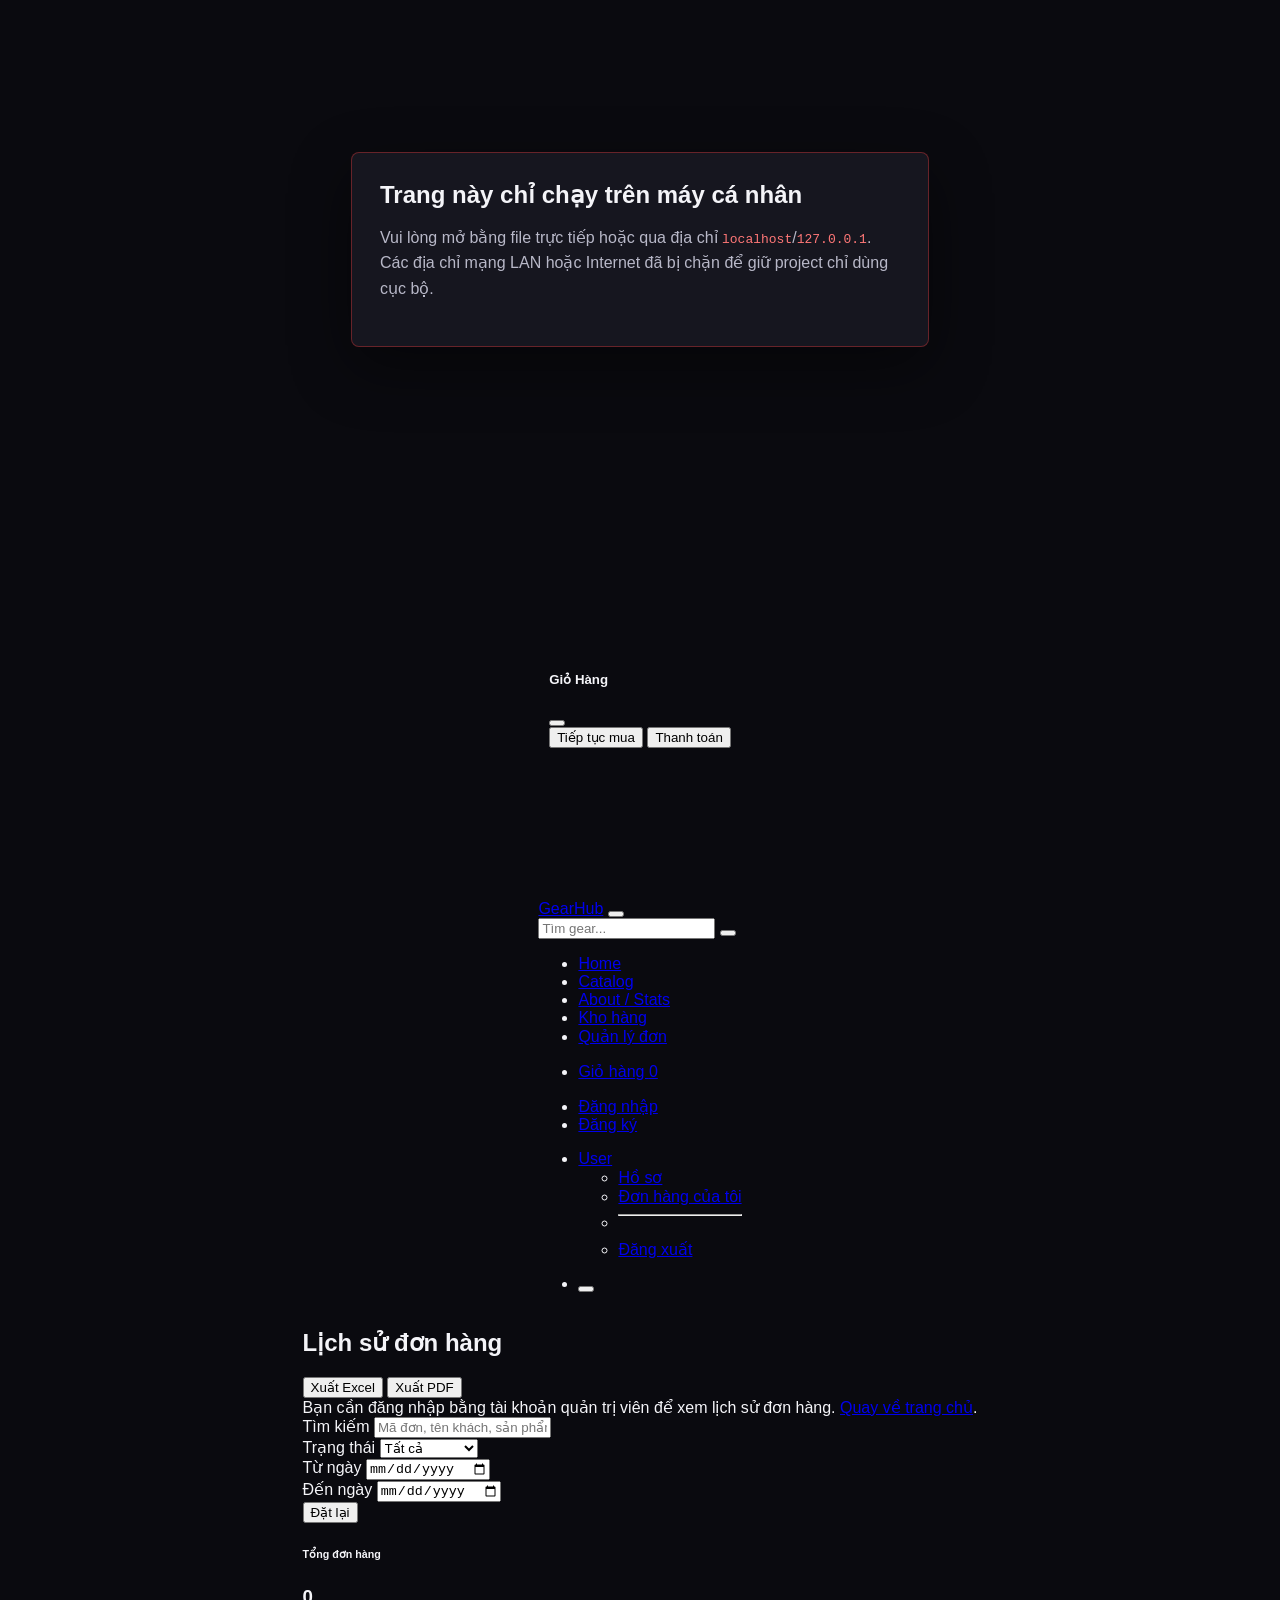
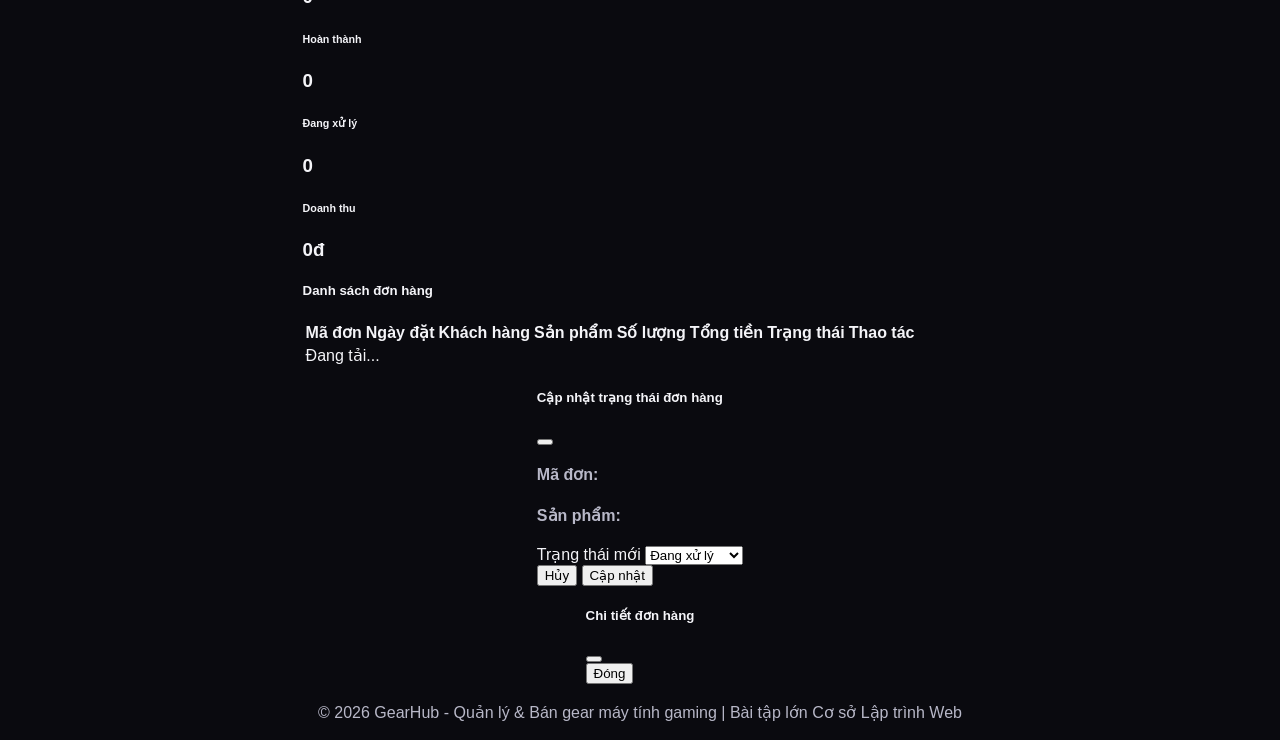
<file: admin-orders.html>
<!doctype html>
<html lang="vi">
  <head>
    <meta charset="UTF-8" />
    <meta name="viewport" content="width=device-width, initial-scale=1.0" />
    <title>Quản lý đơn hàng - GearHub Admin</title>

    <link
      href="assets/vendor/bootstrap/css/bootstrap.min.css"
      rel="stylesheet"
    />
    <link
      rel="stylesheet"
      href="assets/vendor/fontawesome/css/all.min.css"
    />
    <link rel="stylesheet" href="assets/css/style.css" />
    <script src="assets/js/local-only.js"></script>
  </head>
  <body>
    <nav
      class="navbar navbar-expand-lg navbar-dark bg-dark shadow-sm fixed-top"
    >
      <div class="container">
        <a class="navbar-brand fw-bold fs-4" href="index.html"
          ><i class="fas fa-bolt me-1" style="color: var(--red)"></i>GearHub</a
        >
        <button
          class="navbar-toggler"
          type="button"
          data-bs-toggle="collapse"
          data-bs-target="#navbarContent"
        >
          <span class="navbar-toggler-icon"></span>
        </button>

        <div class="collapse navbar-collapse" id="navbarContent">
          <form class="d-flex mx-auto my-2 my-lg-0 w-50" id="homeSearchForm">
            <input
              class="form-control me-2 rounded-pill"
              type="search"
              placeholder="Tìm gear..."
            />
            <button class="btn btn-outline-light rounded-pill" type="submit">
              <i class="fas fa-search"></i>
            </button>
          </form>

          <ul class="navbar-nav ms-auto mb-2 mb-lg-0">
            <li class="nav-item">
              <a class="nav-link" href="index.html">Home</a>
            </li>
            <li class="nav-item">
              <a class="nav-link" href="products.html">Catalog</a>
            </li>
            <li class="nav-item admin-only">
              <a class="nav-link" href="about.html">About / Stats</a>
            </li>
            <li class="nav-item admin-only">
              <a class="nav-link" href="warehouse.html">Kho hàng</a>
            </li>
            <li class="nav-item admin-only">
              <a class="nav-link active" href="admin-orders.html"
                >Quản lý đơn</a
              >
            </li>
          </ul>

          <ul class="navbar-nav ms-3">
            <li class="nav-item">
              <a class="nav-link" href="#" id="cartBtn">
                <i class="fas fa-shopping-cart me-1"></i>Giỏ hàng
                <span class="badge bg-danger rounded-pill" id="cartCount"
                  >0</span
                >
              </a>
            </li>
          </ul>

          <ul class="navbar-nav ms-3" id="authButtons">
            <li class="nav-item">
              <a class="nav-link" href="#" id="loginBtn"
                ><i class="fas fa-sign-in-alt me-1"></i>Đăng nhập</a
              >
            </li>
            <li class="nav-item">
              <a class="nav-link" href="#" id="registerBtn"
                ><i class="fas fa-user-plus me-1"></i>Đăng ký</a
              >
            </li>
          </ul>

          <ul class="navbar-nav ms-3 d-none" id="userInfo">
            <li class="nav-item dropdown">
              <a
                class="nav-link dropdown-toggle"
                href="#"
                id="userDropdown"
                role="button"
                data-bs-toggle="dropdown"
              >
                <i class="fas fa-user-circle me-1"></i
                ><span id="userName">User</span>
              </a>
              <ul class="dropdown-menu dropdown-menu-end">
                <li>
                  <a class="dropdown-item" href="#" onclick="showProfile()"
                    ><i class="fas fa-user me-2"></i>Hồ sơ</a
                  >
                </li>
                <li>
                  <a class="dropdown-item" href="#" onclick="showMyOrders()"
                    ><i class="fas fa-shopping-bag me-2"></i>Đơn hàng của tôi</a
                  >
                </li>
                <li><hr class="dropdown-divider" /></li>
                <li>
                  <a class="dropdown-item text-danger" href="#" id="logoutBtn"
                    ><i class="fas fa-sign-out-alt me-2"></i>Đăng xuất</a
                  >
                </li>
              </ul>
            </li>
          </ul>

          <ul class="navbar-nav ms-2">
            <li class="nav-item">
              <button
                id="themeToggle"
                class="btn btn-sm ms-1"
                title="Toggle theme"
              >
                <i class="fas fa-sun"></i>
              </button>
            </li>
          </ul>
        </div>
      </div>
    </nav>

    <div class="container-fluid mt-5 pt-5">
      <div class="row">
        <main class="col-12 px-md-5">
          <div class="d-flex justify-content-between align-items-center mb-4">
            <h2 class="fw-bold">
              <i class="fas fa-history me-2 text-primary"></i>Lịch sử đơn hàng
            </h2>
            <div>
              <button class="btn btn-success" id="exportExcelBtn">
                <i class="fas fa-file-excel me-1"></i>Xuất Excel
              </button>
              <button class="btn btn-danger ms-2" id="exportPdfBtn">
                <i class="fas fa-file-pdf me-1"></i>Xuất PDF
              </button>
            </div>
          </div>

          <div
            id="unauthorizedAlert"
            class="alert alert-warning d-none"
            role="alert"
          >
            Bạn cần đăng nhập bằng tài khoản quản trị viên để xem lịch sử đơn
            hàng.
            <a href="index.html" class="alert-link">Quay về trang chủ</a>.
          </div>

          <div id="adminOrdersContent">
            <div class="card shadow-sm mb-4">
              <div class="card-body">
                <div class="row g-3">
                  <div class="col-md-3">
                    <label class="form-label">Tìm kiếm</label>
                    <input
                      type="text"
                      id="searchOrders"
                      class="form-control"
                      placeholder="Mã đơn, tên khách, sản phẩm..."
                    />
                  </div>
                  <div class="col-md-2">
                    <label class="form-label">Trạng thái</label>
                    <select id="statusFilter" class="form-select">
                      <option value="all">Tất cả</option>
                      <option value="Đang xử lý">Đang xử lý</option>
                      <option value="Đã xác nhận">Đã xác nhận</option>
                      <option value="Đang giao">Đang giao</option>
                      <option value="Hoàn thành">Hoàn thành</option>
                      <option value="Đã hủy">Đã hủy</option>
                    </select>
                  </div>
                  <div class="col-md-2">
                    <label class="form-label">Từ ngày</label>
                    <input type="date" id="fromDate" class="form-control" />
                  </div>
                  <div class="col-md-2">
                    <label class="form-label">Đến ngày</label>
                    <input type="date" id="toDate" class="form-control" />
                  </div>
                  <div class="col-md-3 d-flex align-items-end">
                    <button
                      id="resetFilters"
                      class="btn btn-outline-secondary w-100"
                    >
                      <i class="fas fa-undo me-1"></i>Đặt lại
                    </button>
                  </div>
                </div>
              </div>
            </div>

            <div class="row g-3 mb-4">
              <div class="col-md-3">
                <div class="card bg-primary text-white">
                  <div class="card-body">
                    <h6 class="card-title">Tổng đơn hàng</h6>
                    <h3 id="totalOrders">0</h3>
                  </div>
                </div>
              </div>
              <div class="col-md-3">
                <div class="card bg-success text-white">
                  <div class="card-body">
                    <h6 class="card-title">Hoàn thành</h6>
                    <h3 id="completedOrders">0</h3>
                  </div>
                </div>
              </div>
              <div class="col-md-3">
                <div class="card bg-warning text-dark">
                  <div class="card-body">
                    <h6 class="card-title">Đang xử lý</h6>
                    <h3 id="pendingOrders">0</h3>
                  </div>
                </div>
              </div>
              <div class="col-md-3">
                <div class="card bg-danger text-white">
                  <div class="card-body">
                    <h6 class="card-title">Doanh thu</h6>
                    <h3 id="totalRevenue">0đ</h3>
                  </div>
                </div>
              </div>
            </div>

            <div class="card shadow-sm">
              <div class="card-header bg-dark text-white">
                <h5 class="mb-0">
                  <i class="fas fa-list me-2"></i>Danh sách đơn hàng
                </h5>
              </div>
              <div class="card-body p-0">
                <div class="table-responsive">
                  <table class="table table-hover mb-0">
                    <thead class="table-light">
                      <tr>
                        <th>Mã đơn</th>
                        <th>Ngày đặt</th>
                        <th>Khách hàng</th>
                        <th>Sản phẩm</th>
                        <th>Số lượng</th>
                        <th>Tổng tiền</th>
                        <th>Trạng thái</th>
                        <th>Thao tác</th>
                      </tr>
                    </thead>
                    <tbody id="ordersTableBody">
                      <tr>
                        <td colspan="8" class="text-center py-4">
                          Đang tải...
                        </td>
                      </tr>
                    </tbody>
                  </table>
                </div>
              </div>
            </div>
          </div>
        </main>
      </div>
    </div>

    <div class="modal fade" id="updateStatusModal" tabindex="-1">
      <div class="modal-dialog">
        <div class="modal-content">
          <div class="modal-header">
            <h5 class="modal-title">Cập nhật trạng thái đơn hàng</h5>
            <button
              type="button"
              class="btn-close"
              data-bs-dismiss="modal"
            ></button>
          </div>
          <div class="modal-body">
            <p><strong>Mã đơn:</strong> <span id="modalOrderId"></span></p>
            <p>
              <strong>Sản phẩm:</strong> <span id="modalProductName"></span>
            </p>
            <div class="mb-3">
              <label class="form-label">Trạng thái mới</label>
              <select id="newStatus" class="form-select">
                <option value="Đang xử lý">Đang xử lý</option>
                <option value="Đã xác nhận">Đã xác nhận</option>
                <option value="Đang giao">Đang giao</option>
                <option value="Hoàn thành">Hoàn thành</option>
                <option value="Đã hủy">Đã hủy</option>
              </select>
            </div>
          </div>
          <div class="modal-footer">
            <button
              type="button"
              class="btn btn-secondary"
              data-bs-dismiss="modal"
            >
              Hủy
            </button>
            <button
              type="button"
              class="btn btn-primary"
              id="confirmUpdateStatus"
            >
              Cập nhật
            </button>
          </div>
        </div>
      </div>
    </div>

    <div class="modal fade" id="orderDetailModal" tabindex="-1">
      <div class="modal-dialog modal-lg">
        <div class="modal-content">
          <div class="modal-header">
            <h5 class="modal-title">Chi tiết đơn hàng</h5>
            <button
              type="button"
              class="btn-close"
              data-bs-dismiss="modal"
            ></button>
          </div>
          <div class="modal-body" id="orderDetailBody"></div>
          <div class="modal-footer">
            <button
              type="button"
              class="btn btn-secondary"
              data-bs-dismiss="modal"
            >
              Đóng
            </button>
          </div>
        </div>
      </div>
    </div>

    <footer class="bg-dark text-white text-center py-4 mt-5">
      <div class="container">
        <p>
          © 2026 GearHub - Quản lý & Bán gear máy tính gaming | Bài tập lớn Cơ
          sở Lập trình Web
        </p>
      </div>
    </footer>

    <script src="assets/vendor/bootstrap/js/bootstrap.bundle.min.js"></script>
    <script src="assets/vendor/html2pdf/html2pdf.bundle.min.js"></script>
    <script src="assets/vendor/xlsx/xlsx.full.min.js"></script>
    <script src="assets/js/app.js"></script>
    <script src="assets/js/auth.js"></script>
    <script>
      let allOrders = [];
      let currentUpdateOrderId = null;

      function formatPrice(value) {
        return Number(value).toLocaleString("vi-VN") + "đ";
      }

      function checkAdminAccess() {
        const currentUser = JSON.parse(localStorage.getItem("currentUser"));
        const content = document.getElementById("adminOrdersContent");
        const alert = document.getElementById("unauthorizedAlert");

        if (!currentUser || currentUser.role !== "admin") {
          content.classList.add("d-none");
          alert.classList.remove("d-none");
          return false;
        }
        content.classList.remove("d-none");
        alert.classList.add("d-none");
        return true;
      }

      function loadOrders() {
        allOrders = JSON.parse(localStorage.getItem("orders")) || [];
        applyFilters();
        updateStatistics();
      }

      function updateStatistics() {
        const orders = JSON.parse(localStorage.getItem("orders")) || [];
        const total = orders.length;
        const completed = orders.filter(
          (o) => o.status === "Hoàn thành",
        ).length;
        const pending = orders.filter(
          (o) =>
            o.status === "Đang xử lý" ||
            o.status === "Đã xác nhận" ||
            o.status === "Đang giao",
        ).length;
        const revenue = orders
          .filter((o) => o.status === "Hoàn thành")
          .reduce((sum, o) => sum + (o.totalPrice || 0), 0);

        document.getElementById("totalOrders").textContent = total;
        document.getElementById("completedOrders").textContent = completed;
        document.getElementById("pendingOrders").textContent = pending;
        document.getElementById("totalRevenue").textContent =
          formatPrice(revenue);
      }

      function applyFilters() {
        const searchTerm =
          document.getElementById("searchOrders")?.value.toLowerCase() || "";
        const statusFilter =
          document.getElementById("statusFilter")?.value || "all";
        const fromDate = document.getElementById("fromDate")?.value;
        const toDate = document.getElementById("toDate")?.value;

        let filtered = [...allOrders];

        if (searchTerm) {
          filtered = filtered.filter(
            (order) =>
              order.id.toLowerCase().includes(searchTerm) ||
              order.customerName?.toLowerCase().includes(searchTerm) ||
              order.productName?.toLowerCase().includes(searchTerm) ||
              order.userEmail?.toLowerCase().includes(searchTerm),
          );
        }

        if (statusFilter !== "all") {
          filtered = filtered.filter((order) => order.status === statusFilter);
        }

        if (fromDate) {
          filtered = filtered.filter((order) => {
            const orderDate = order.createdAt?.split(",")[0] || "";
            return orderDate >= fromDate;
          });
        }

        if (toDate) {
          filtered = filtered.filter((order) => {
            const orderDate = order.createdAt?.split(",")[0] || "";
            return orderDate <= toDate;
          });
        }

        renderOrdersTable(filtered);
      }

      function renderOrdersTable(orders) {
        const tbody = document.getElementById("ordersTableBody");
        if (!orders.length) {
          tbody.innerHTML =
            '<tr><td colspan="8" class="text-center py-4">Không có đơn hàng nào</td></tr>';
          return;
        }

        tbody.innerHTML = orders
          .map(
            (order) => `
          <tr>
            <td><span class="fw-bold">${order.id}</span></td>
            <td><small>${order.createdAt || "N/A"}</small></td>
            <td>${order.customerName || "N/A"}</td>
            <td>${order.productName || "N/A"}</td>
            <td>${order.quantity || 0}</td>
            <td class="text-danger fw-bold">${formatPrice(order.totalPrice || 0)}</td>
            <td>${getStatusBadge(order.status)}</td>
            <td>
              <button class="btn btn-sm btn-outline-primary me-1" onclick="viewOrderDetail('${order.id}')" title="Chi tiết">
                <i class="fas fa-eye"></i>
              </button>
              <button class="btn btn-sm btn-outline-warning" onclick="openUpdateStatusModal('${order.id}')" title="Cập nhật trạng thái">
                <i class="fas fa-edit"></i>
              </button>
            </td>
          </tr>
        `,
          )
          .join("");
      }

      function getStatusBadge(status) {
        const statusMap = {
          "Đang xử lý": "bg-warning text-dark",
          "Đã xác nhận": "bg-info text-dark",
          "Đang giao": "bg-primary text-white",
          "Hoàn thành": "bg-success text-white",
          "Đã hủy": "bg-danger text-white",
        };
        const className = statusMap[status] || "bg-secondary text-white";
        return `<span class="badge ${className}">${status}</span>`;
      }

      function viewOrderDetail(orderId) {
        const order = allOrders.find((o) => o.id === orderId);
        if (!order) return;

        const modalBody = document.getElementById("orderDetailBody");
        modalBody.innerHTML = `
          <div class="row">
            <div class="col-md-6">
              <h6 class="fw-bold">Thông tin đơn hàng</h6>
              <table class="table table-sm">
                <tr><td class="fw-semibold">Mã đơn:</td><td>${order.id}</td></tr>
                <tr><td class="fw-semibold">Ngày đặt:</td><td>${order.createdAt || "N/A"}</td></tr>
                <tr><td class="fw-semibold">Trạng thái:</td><td>${getStatusBadge(order.status)}</td></tr>
                <tr><td class="fw-semibold">Sản phẩm:</td><td>${order.productName || "N/A"}</td></tr>
                <tr><td class="fw-semibold">Số lượng:</td><td>${order.quantity || 0}</td></tr>
                <tr><td class="fw-semibold">Tổng tiền:</td><td class="text-danger fw-bold">${formatPrice(order.totalPrice || 0)}</td></tr>
              </table>
            </div>
            <div class="col-md-6">
              <h6 class="fw-bold">Thông tin khách hàng</h6>
              <table class="table table-sm">
                <tr><td class="fw-semibold">Tên KH:</td><td>${order.customerName || "N/A"}</td></tr>
                <tr><td class="fw-semibold">Email:</td><td>${order.userEmail || "N/A"}</td></tr>
                <tr><td class="fw-semibold">Địa chỉ:</td><td>${order.address || "N/A"}</td></tr>
                <tr><td class="fw-semibold">Vận chuyển:</td><td>${order.shippingMethod || "N/A"}</td></tr>
                <tr><td class="fw-semibold">Thanh toán:</td><td>${order.paymentMethod || "N/A"}</td></tr>
              </table>
            </div>
          </div>
        `;
        new bootstrap.Modal(document.getElementById("orderDetailModal")).show();
      }

      function openUpdateStatusModal(orderId) {
        const order = allOrders.find((o) => o.id === orderId);
        if (!order) return;

        currentUpdateOrderId = orderId;
        document.getElementById("modalOrderId").textContent = order.id;
        document.getElementById("modalProductName").textContent =
          order.productName;
        document.getElementById("newStatus").value = order.status;
        new bootstrap.Modal(
          document.getElementById("updateStatusModal"),
        ).show();
      }

      function updateOrderStatus() {
        const newStatus = document.getElementById("newStatus").value;
        const orderIndex = allOrders.findIndex(
          (o) => o.id === currentUpdateOrderId,
        );

        if (orderIndex !== -1) {
          allOrders[orderIndex].status = newStatus;
          localStorage.setItem("orders", JSON.stringify(allOrders));
          loadOrders();

          const messageModal = new bootstrap.Modal(
            document.getElementById("messageModal"),
          );
          document.getElementById("messageModalBody").innerHTML = `
            <i class="fas fa-check-circle text-success fa-2x mb-2 d-block"></i>
            Đã cập nhật trạng thái đơn hàng thành công!
          `;
          messageModal.show();
        }

        bootstrap.Modal.getInstance(
          document.getElementById("updateStatusModal"),
        ).hide();
      }

      function exportToExcel() {
        const orders = allOrders.map((order) => ({
          "Mã đơn": order.id,
          "Ngày đặt": order.createdAt,
          "Khách hàng": order.customerName,
          Email: order.userEmail,
          "Sản phẩm": order.productName,
          "Số lượng": order.quantity,
          "Đơn giá": order.totalPrice / order.quantity,
          "Tổng tiền": order.totalPrice,
          "Trạng thái": order.status,
          "Địa chỉ": order.address,
          "PT vận chuyển": order.shippingMethod,
          "PT thanh toán": order.paymentMethod,
        }));

        const ws = XLSX.utils.json_to_sheet(orders);
        const wb = XLSX.utils.book_new();
        XLSX.utils.book_append_sheet(wb, ws, "Lịch sử đơn hàng");
        XLSX.writeFile(
          wb,
          `GearHub_Orders_${new Date().toISOString().split("T")[0]}.xlsx`,
        );
      }

      function exportToPDF() {
        const element = document.createElement("div");
        element.innerHTML = `
          <div style="padding: 20px; font-family: Arial;">
            <h2 style="text-align: center; color: #dc3545;">GEARHUB - LỊCH SỬ ĐƠN HÀNG</h2>
            <p style="text-align: center;">Ngày xuất: ${new Date().toLocaleString("vi-VN")}</p>
            <hr/>
            <table border="1" cellpadding="8" cellspacing="0" style="width: 100%; border-collapse: collapse;">
              <thead>
                <tr style="background: #333; color: white;">
                  <th>Mã đơn</th><th>Ngày</th><th>KH</th><th>Sản phẩm</th><th>SL</th><th>Tổng tiền</th><th>Trạng thái</th>
                </tr>
              </thead>
              <tbody>
                ${allOrders
                  .map(
                    (order) => `
                  <tr>
                    <td>${order.id}</td>
                    <td>${order.createdAt || "N/A"}</td>
                    <td>${order.customerName || "N/A"}</td>
                    <td>${order.productName || "N/A"}</td>
                    <td>${order.quantity || 0}</td>
                    <td>${formatPrice(order.totalPrice || 0)}</td>
                    <td>${order.status || "N/A"}</td>
                  </tr>
                `,
                  )
                  .join("")}
              </tbody>
            </table>
            <hr/>
            <p><strong>Tổng số đơn: ${allOrders.length}</strong></p>
            <p><strong>Tổng doanh thu: ${formatPrice(allOrders.filter((o) => o.status === "Hoàn thành").reduce((s, o) => s + (o.totalPrice || 0), 0))}</strong></p>
          </div>
        `;

        html2pdf()
          .from(element)
          .set({
            margin: [10, 10, 10, 10],
            filename: `GearHub_Orders_${new Date().toISOString().split("T")[0]}.pdf`,
            html2canvas: { scale: 2 },
            jsPDF: { unit: "mm", format: "a4", orientation: "landscape" },
          })
          .save();
      }

      document
        .getElementById("searchOrders")
        ?.addEventListener("input", applyFilters);
      document
        .getElementById("statusFilter")
        ?.addEventListener("change", applyFilters);
      document
        .getElementById("fromDate")
        ?.addEventListener("change", applyFilters);
      document
        .getElementById("toDate")
        ?.addEventListener("change", applyFilters);
      document.getElementById("resetFilters")?.addEventListener("click", () => {
        document.getElementById("searchOrders").value = "";
        document.getElementById("statusFilter").value = "all";
        document.getElementById("fromDate").value = "";
        document.getElementById("toDate").value = "";
        applyFilters();
      });
      document
        .getElementById("exportExcelBtn")
        ?.addEventListener("click", exportToExcel);
      document
        .getElementById("exportPdfBtn")
        ?.addEventListener("click", exportToPDF);
      document
        .getElementById("confirmUpdateStatus")
        ?.addEventListener("click", updateOrderStatus);

      document.addEventListener("DOMContentLoaded", () => {
        if (checkAdminAccess()) {
          loadOrders();
        }
        updateCartCount();
        updateWarehouseLink();
      });
    </script>
  </body>
</html>
</file>
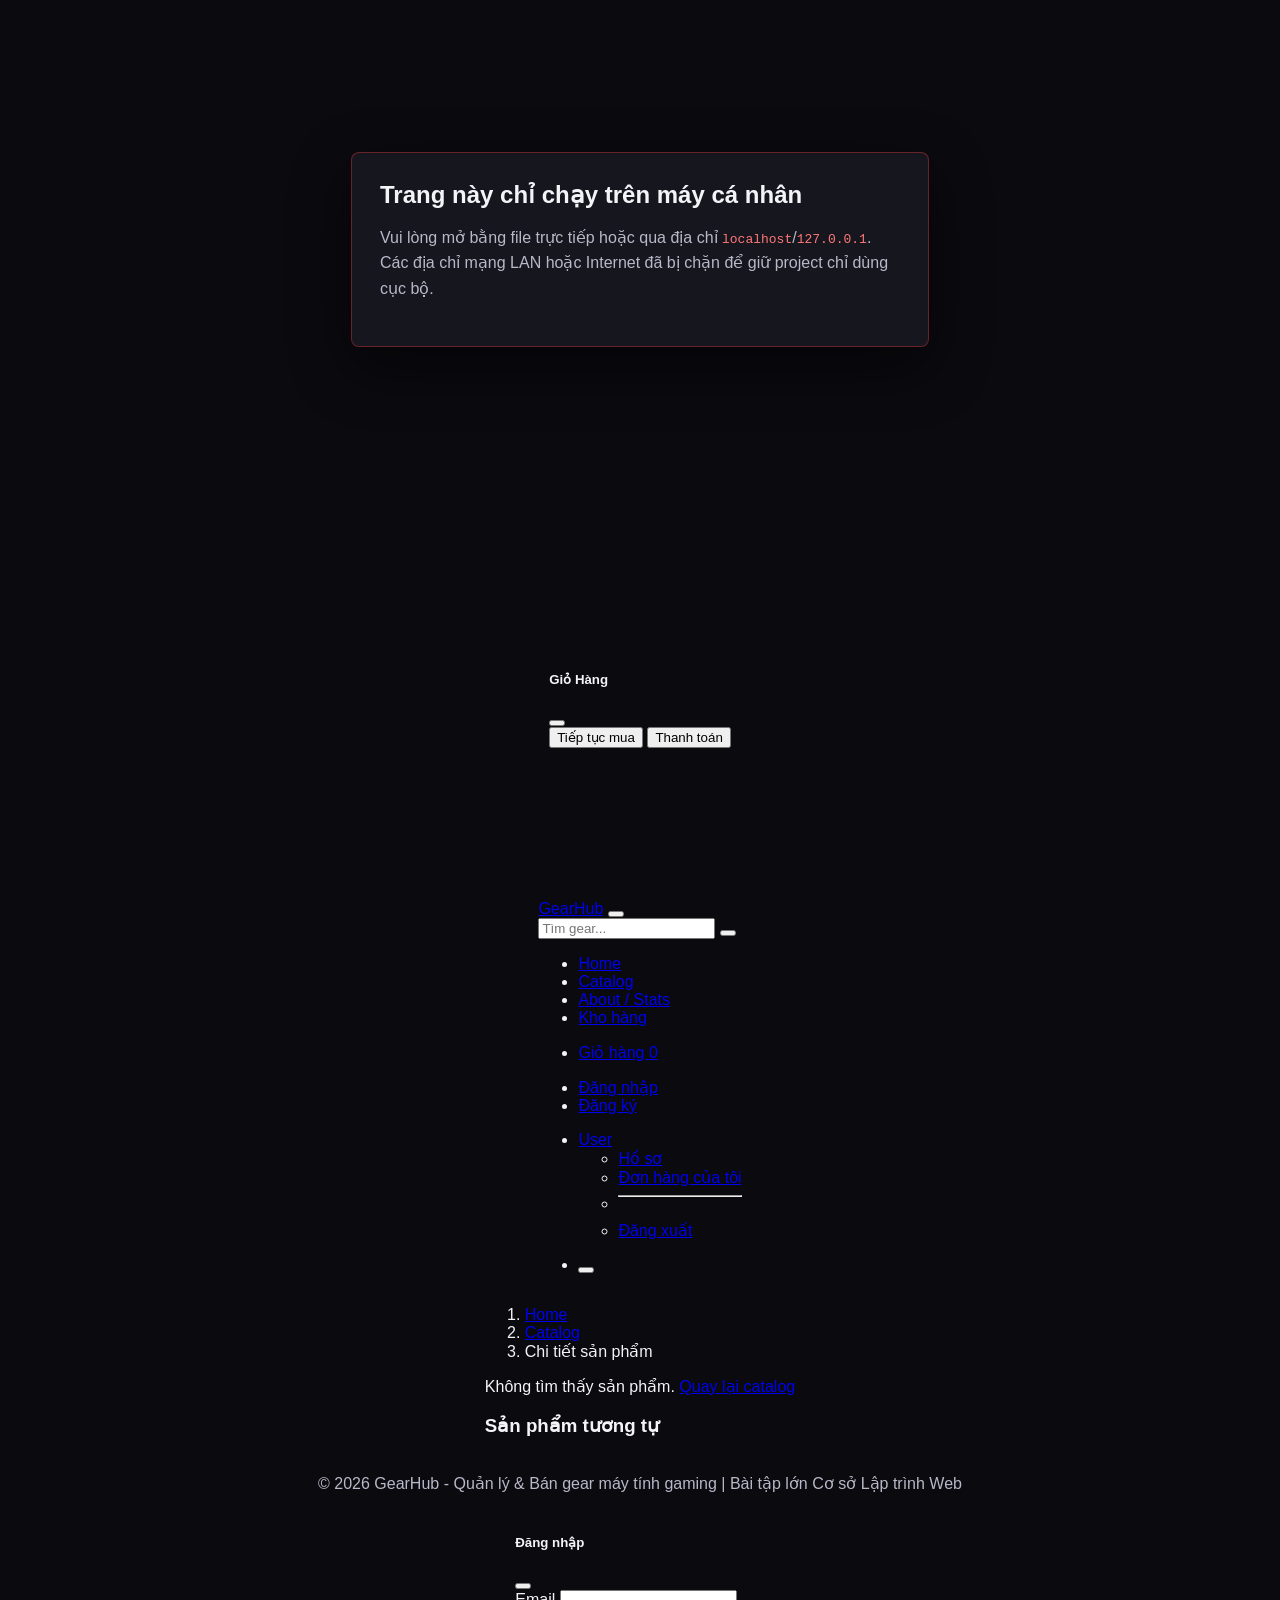
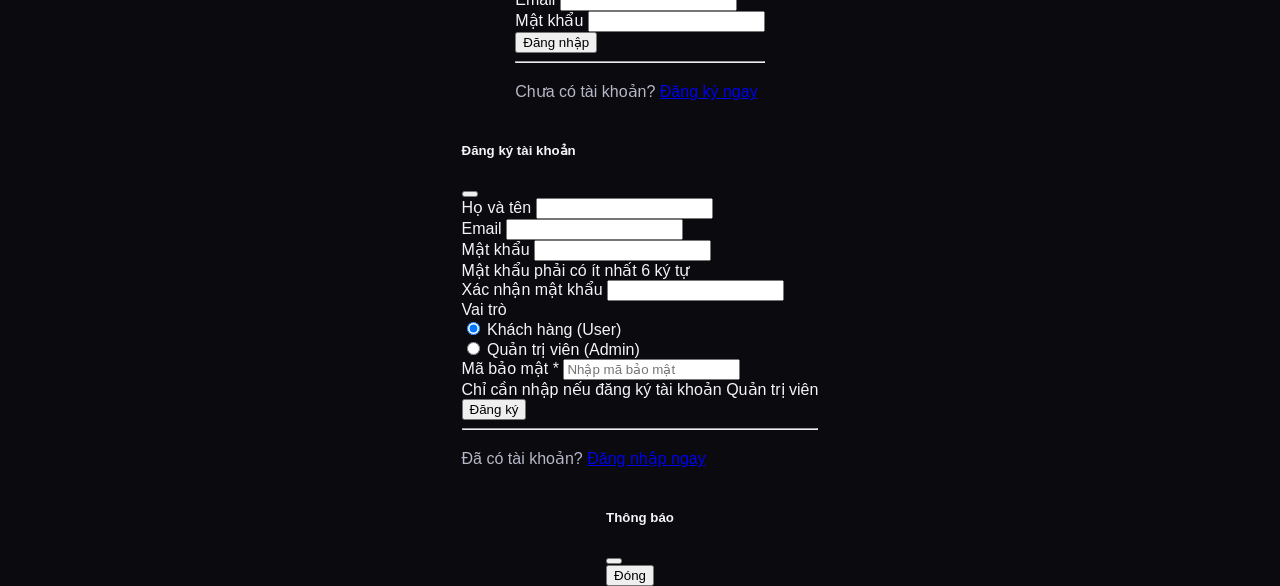
<file: product-detail.html>
<!doctype html>
<html lang="vi">
  <head>
    <meta charset="UTF-8" />
    <meta name="viewport" content="width=device-width, initial-scale=1.0" />
    <title>Chi tiết sản phẩm - GearHub</title>

    <link
      href="assets/vendor/bootstrap/css/bootstrap.min.css"
      rel="stylesheet"
    />
    <link
      rel="stylesheet"
      href="assets/vendor/fontawesome/css/all.min.css"
    />
    <link rel="stylesheet" href="assets/css/style.css" />
    <script src="assets/js/local-only.js"></script>
  </head>
  <body>
    <nav
      class="navbar navbar-expand-lg navbar-dark bg-dark shadow-sm fixed-top"
    >
      <div class="container">
        <a class="navbar-brand fw-bold fs-4" href="index.html"
          ><i class="fas fa-bolt me-1" style="color: var(--red)"></i>GearHub</a
        >
        <button
          class="navbar-toggler"
          type="button"
          data-bs-toggle="collapse"
          data-bs-target="#navbarContent"
        >
          <span class="navbar-toggler-icon"></span>
        </button>

        <div class="collapse navbar-collapse" id="navbarContent">
          <form class="d-flex mx-auto my-2 my-lg-0 w-50" id="homeSearchForm">
            <input
              id="searchInputHome"
              class="form-control me-2 rounded-pill"
              type="search"
              placeholder="Tìm gear..."
              aria-label="Search"
            />
            <button class="btn btn-outline-light rounded-pill" type="submit">
              <i class="fas fa-search"></i>
            </button>
          </form>

          <ul class="navbar-nav ms-auto mb-2 mb-lg-0">
            <li class="nav-item">
              <a class="nav-link" href="index.html">Home</a>
            </li>
            <li class="nav-item">
              <a class="nav-link" href="products.html">Catalog</a>
            </li>
            <li class="nav-item admin-only">
              <a class="nav-link" href="about.html">About / Stats</a>
            </li>
            <li class="nav-item d-none">
              <a class="nav-link" id="warehouseLink" href="warehouse.html"
                >Kho hàng</a
              >
            </li>
          </ul>

          <ul class="navbar-nav ms-3">
            <li class="nav-item">
              <a class="nav-link" href="#" id="cartBtn">
                <i class="fas fa-shopping-cart me-1"></i>Giỏ hàng
                <span class="badge bg-danger rounded-pill" id="cartCount"
                  >0</span
                >
              </a>
            </li>
          </ul>

          <ul class="navbar-nav ms-3" id="authButtons">
            <li class="nav-item">
              <a class="nav-link" href="#" id="loginBtn"
                ><i class="fas fa-sign-in-alt me-1"></i>Đăng nhập</a
              >
            </li>
            <li class="nav-item">
              <a class="nav-link" href="#" id="registerBtn"
                ><i class="fas fa-user-plus me-1"></i>Đăng ký</a
              >
            </li>
          </ul>

          <ul class="navbar-nav ms-3 d-none" id="userInfo">
            <li class="nav-item dropdown">
              <a
                class="nav-link dropdown-toggle"
                href="#"
                id="userDropdown"
                role="button"
                data-bs-toggle="dropdown"
              >
                <i class="fas fa-user-circle me-1"></i
                ><span id="userName">User</span>
              </a>
              <ul class="dropdown-menu dropdown-menu-end">
                <li>
                  <a class="dropdown-item" href="#" onclick="showProfile()"
                    ><i class="fas fa-user me-2"></i>Hồ sơ</a
                  >
                </li>
                <li>
                  <a class="dropdown-item" href="#" onclick="showMyOrders()"
                    ><i class="fas fa-shopping-bag me-2"></i>Đơn hàng của tôi</a
                  >
                </li>
                <li><hr class="dropdown-divider" /></li>
                <li>
                  <a class="dropdown-item text-danger" href="#" id="logoutBtn"
                    ><i class="fas fa-sign-out-alt me-2"></i>Đăng xuất</a
                  >
                </li>
              </ul>
            </li>
          </ul>

          <ul class="navbar-nav ms-2">
            <li class="nav-item">
              <button
                id="themeToggle"
                class="btn btn-sm ms-1"
                title="Toggle theme"
              >
                <i class="fas fa-sun"></i>
              </button>
            </li>
          </ul>
        </div>
      </div>
    </nav>

    <div class="container-fluid mt-5 pt-5">
      <div class="row">
        <div class="col-12">
          <nav aria-label="breadcrumb">
            <ol class="breadcrumb">
              <li class="breadcrumb-item"><a href="index.html">Home</a></li>
              <li class="breadcrumb-item">
                <a href="products.html">Catalog</a>
              </li>
              <li
                class="breadcrumb-item active"
                aria-current="page"
                id="breadcrumbTitle"
              >
                Chi tiết sản phẩm
              </li>
            </ol>
          </nav>
        </div>
      </div>

      <div class="row g-4" id="productDetail"></div>

      <div class="row mt-5">
        <div class="col-12">
          <h3 class="mb-4">Sản phẩm tương tự</h3>
          <div class="row g-3" id="similarProducts"></div>
        </div>
      </div>
    </div>

    <footer class="bg-dark text-white text-center py-4 mt-5">
      <div class="container">
        <p>
          © 2026 GearHub - Quản lý & Bán gear máy tính gaming | Bài tập lớn Cơ
          sở Lập trình Web
        </p>
      </div>
    </footer>

    <div
      class="modal fade"
      id="loginModal"
      tabindex="-1"
      aria-labelledby="loginModalLabel"
      aria-hidden="true"
    >
      <div class="modal-dialog">
        <div class="modal-content">
          <div class="modal-header">
            <h5 class="modal-title" id="loginModalLabel">Đăng nhập</h5>
            <button
              type="button"
              class="btn-close"
              data-bs-dismiss="modal"
              aria-label="Close"
            ></button>
          </div>
          <div class="modal-body">
            <form id="loginForm">
              <div class="mb-3">
                <label for="loginEmail" class="form-label">Email</label>
                <input
                  type="email"
                  class="form-control"
                  id="loginEmail"
                  required
                />
              </div>
              <div class="mb-3">
                <label for="loginPassword" class="form-label">Mật khẩu</label>
                <input
                  type="password"
                  class="form-control"
                  id="loginPassword"
                  required
                />
              </div>
              <button type="submit" class="btn btn-primary w-100">
                Đăng nhập
              </button>
            </form>
            <hr />
            <p class="text-center mb-0">
              Chưa có tài khoản?
              <a
                href="#"
                onclick="
                  showRegisterModal();
                  return false;
                "
                >Đăng ký ngay</a
              >
            </p>
          </div>
        </div>
      </div>
    </div>

    <div
      class="modal fade"
      id="registerModal"
      tabindex="-1"
      aria-labelledby="registerModalLabel"
      aria-hidden="true"
    >
      <div class="modal-dialog">
        <div class="modal-content">
          <div class="modal-header">
            <h5 class="modal-title" id="registerModalLabel">
              Đăng ký tài khoản
            </h5>
            <button
              type="button"
              class="btn-close"
              data-bs-dismiss="modal"
              aria-label="Close"
            ></button>
          </div>
          <div class="modal-body">
            <form id="registerForm">
              <div class="mb-3">
                <label for="regFullname" class="form-label">Họ và tên</label>
                <input
                  type="text"
                  class="form-control"
                  id="regFullname"
                  required
                />
              </div>
              <div class="mb-3">
                <label for="regEmail" class="form-label">Email</label>
                <input
                  type="email"
                  class="form-control"
                  id="regEmail"
                  required
                />
              </div>
              <div class="mb-3">
                <label for="regPassword" class="form-label">Mật khẩu</label>
                <input
                  type="password"
                  class="form-control"
                  id="regPassword"
                  required
                />
                <div class="form-text">Mật khẩu phải có ít nhất 6 ký tự</div>
              </div>
              <div class="mb-3">
                <label for="regConfirmPassword" class="form-label"
                  >Xác nhận mật khẩu</label
                >
                <input
                  type="password"
                  class="form-control"
                  id="regConfirmPassword"
                  required
                />
              </div>
              <div class="mb-3">
                <label class="form-label">Vai trò</label>
                <div>
                  <div class="form-check form-check-inline">
                    <input
                      class="form-check-input"
                      type="radio"
                      name="role"
                      id="roleUser"
                      value="user"
                      checked
                    />
                    <label class="form-check-label" for="roleUser"
                      >Khách hàng (User)</label
                    >
                  </div>
                  <div class="form-check form-check-inline">
                    <input
                      class="form-check-input"
                      type="radio"
                      name="role"
                      id="roleAdmin"
                      value="admin"
                    />
                    <label class="form-check-label" for="roleAdmin"
                      >Quản trị viên (Admin)</label
                    >
                  </div>
                </div>
              </div>
              <div class="mb-3 d-none" id="securityCodeDiv">
                <label for="securityCode" class="form-label"
                  >Mã bảo mật <span class="text-danger">*</span></label
                >
                <input
                  type="password"
                  class="form-control"
                  id="securityCode"
                  placeholder="Nhập mã bảo mật"
                  maxlength="4"
                />
                <div class="form-text">
                  Chỉ cần nhập nếu đăng ký tài khoản Quản trị viên
                </div>
              </div>
              <button type="submit" class="btn btn-success w-100">
                Đăng ký
              </button>
            </form>
            <hr />
            <p class="text-center mb-0">
              Đã có tài khoản?
              <a
                href="#"
                onclick="
                  showLoginModal();
                  return false;
                "
                >Đăng nhập ngay</a
              >
            </p>
          </div>
        </div>
      </div>
    </div>

    <div
      class="modal fade"
      id="messageModal"
      tabindex="-1"
      aria-labelledby="messageModalLabel"
      aria-hidden="true"
    >
      <div class="modal-dialog modal-sm">
        <div class="modal-content">
          <div class="modal-header">
            <h5 class="modal-title" id="messageModalLabel">Thông báo</h5>
            <button
              type="button"
              class="btn-close"
              data-bs-dismiss="modal"
              aria-label="Close"
            ></button>
          </div>
          <div class="modal-body" id="messageModalBody"></div>
          <div class="modal-footer">
            <button
              type="button"
              class="btn btn-primary"
              data-bs-dismiss="modal"
            >
              Đóng
            </button>
          </div>
        </div>
      </div>
    </div>

    <script src="assets/vendor/bootstrap/js/bootstrap.bundle.min.js"></script>
    <script src="assets/js/app.js"></script>
    <script src="assets/js/auth.js"></script>
    <script>
      function formatPrice(value) {
        return Number(value).toLocaleString("vi-VN") + "đ";
      }

      function getQueryParam(name) {
        return new URLSearchParams(window.location.search).get(name);
      }

      function renderProductDetail() {
        const productId = getQueryParam("id");
        if (!productId) {
          document.getElementById("productDetail").innerHTML = `
            <div class="col-12">
              <div class="alert alert-warning">
                Không tìm thấy sản phẩm.
                <a href="products.html" class="alert-link">Quay lại catalog</a>
              </div>
            </div>
          `;
          return;
        }

        const gears = JSON.parse(localStorage.getItem("gears")) || [];
        const product = gears.find((g) => g.id === productId);

        if (!product) {
          document.getElementById("productDetail").innerHTML = `
            <div class="col-12">
              <div class="alert alert-danger">
                Sản phẩm không tồn tại.
                <a href="products.html" class="alert-link">Quay lại catalog</a>
              </div>
            </div>
          `;
          return;
        }

        document.getElementById("breadcrumbTitle").textContent = product.title;

        const specs = product.specs || {
          "Thương hiệu": "GearHub",
          "Bảo hành": "12 tháng",
          "Xuất xứ": "Việt Nam",
          "Tình trạng": product.quantity > 0 ? "Còn hàng" : "Hết hàng",
        };

        document.getElementById("productDetail").innerHTML = `
          <div class="col-md-6">
            <div class="card shadow-sm border-0">
              <div class="card-body text-center">
                <img src="${product.image}" alt="${product.title}" class="img-fluid rounded" style="max-height: 400px; object-fit: contain; background: #fff;" />
              </div>
            </div>
          </div>
          <div class="col-md-6">
            <div class="card shadow-sm border-0">
              <div class="card-header bg-primary text-white">
                <h4 class="mb-0">${product.title}</h4>
              </div>
              <div class="card-body">
                <div class="mb-3">
                  <span class="badge bg-primary">${product.category}</span>
                  ${product.quantity > 0 ? '<span class="badge bg-success ms-2">Còn hàng</span>' : '<span class="badge bg-danger ms-2">Hết hàng</span>'}
                </div>
                <div class="mb-3">
                  <h3 class="text-danger fw-bold">${formatPrice(product.price)}</h3>
                  <small class="text-muted">Số lượng còn: ${product.quantity}</small>
                </div>
                <div class="mb-4">
                  <h5>Thông số kỹ thuật</h5>
                  <table class="table table-sm">
                    <tbody>
                      ${Object.entries(specs)
                        .map(
                          ([key, value]) => `
                          <tr>
                            <td class="fw-semibold">${key}</td>
                            <td>${value}</td>
                          </tr>
                        `,
                        )
                        .join("")}
                    </tbody>
                  </table>
                </div>
                <div class="mb-4">
                  <h5>Mô tả</h5>
                  <p>${product.description}</p>
                </div>
                <div class="d-flex gap-2">
                  <button class="btn btn-outline-primary flex-fill" onclick="addToCart('${product.id}')" ${product.quantity <= 0 ? "disabled" : ""}>
                    <i class="fas fa-cart-plus me-1"></i>Thêm giỏ
                  </button>
                  <button class="btn btn-success flex-fill" onclick="buyNow('${product.id}')" ${product.quantity <= 0 ? "disabled" : ""}>
                    <i class="fas fa-bolt me-1"></i>Mua ngay
                  </button>
                </div>
              </div>
            </div>
          </div>
        `;

        renderSimilarProducts(product.category, product.id);
      }

      function renderSimilarProducts(category, excludeId) {
        const gears = JSON.parse(localStorage.getItem("gears")) || [];
        const similar = gears
          .filter((g) => g.category === category && g.id !== excludeId)
          .slice(0, 4);

        document.getElementById("similarProducts").innerHTML = similar.length
          ? similar
              .map(
                (gear) => `
          <div class="col-md-3 col-sm-6">
            <div class="card h-100 shadow-sm border-0">
              <img src="${gear.image}" class="card-img-top" style="height: 200px; object-fit: contain; background: #fff;" alt="${gear.title}">
              <div class="card-body d-flex flex-column">
                <h6 class="card-title">${gear.title}</h6>
                <p class="text-danger fw-bold mb-2">${formatPrice(gear.price)}</p>
                <a href="product-detail.html?id=${gear.id}" class="btn btn-outline-primary btn-sm mt-auto">Xem chi tiết</a>
              </div>
            </div>
          </div>
        `,
              )
              .join("")
          : `
          <div class="col-12">
            <div class="alert alert-info">Không có sản phẩm tương tự.</div>
          </div>
        `;
      }

      function addToCart(id) {
        if (!isLoggedIn()) {
          showLoginModal();
          return;
        }
        const gears = JSON.parse(localStorage.getItem("gears")) || [];
        const gear = gears.find((g) => g.id === id);
        if (!gear) return;
        if (gear.quantity <= 0) return alert("Sản phẩm đã hết hàng!");
        let cart = JSON.parse(localStorage.getItem("cart")) || [];
        const exist = cart.find((i) => i.id === id);
        if (exist) {
          if (exist.quantity + 1 > gear.quantity)
            return alert(`Chỉ còn ${gear.quantity} sản phẩm!`);
          exist.quantity++;
        } else {
          cart.push({
            id,
            title: gear.title,
            price: gear.price,
            image: gear.image,
            quantity: 1,
          });
        }
        localStorage.setItem("cart", JSON.stringify(cart));
        updateCartCount();
      }

      function buyNow(id) {
        if (!isLoggedIn()) {
          showLoginModal();
          return;
        }
        addToCart(id);
        window.location.href = "order.html?checkout=1";
      }

      function updateCartCount() {
        const cart = JSON.parse(localStorage.getItem("cart")) || [];
        const cartCount = document.getElementById("cartCount");
        if (cartCount) {
          const totalItems = cart.reduce((sum, item) => sum + item.quantity, 0);
          cartCount.textContent = totalItems;
        }
      }

      document.addEventListener("DOMContentLoaded", () => {
        renderProductDetail();
        updateCartCount();
        updateWarehouseLink();
      });

      const roleRadios = document.querySelectorAll('input[name="role"]');
      const securityCodeDiv = document.getElementById("securityCodeDiv");

      if (roleRadios.length && securityCodeDiv) {
        roleRadios.forEach((radio) => {
          radio.addEventListener("change", function () {
            if (this.value === "admin") {
              securityCodeDiv.classList.remove("d-none");
            } else {
              securityCodeDiv.classList.add("d-none");
              const securityCodeInput = document.getElementById("securityCode");
              if (securityCodeInput) securityCodeInput.value = "";
            }
          });
        });
      }
    </script>
  </body>
</html>
</file>
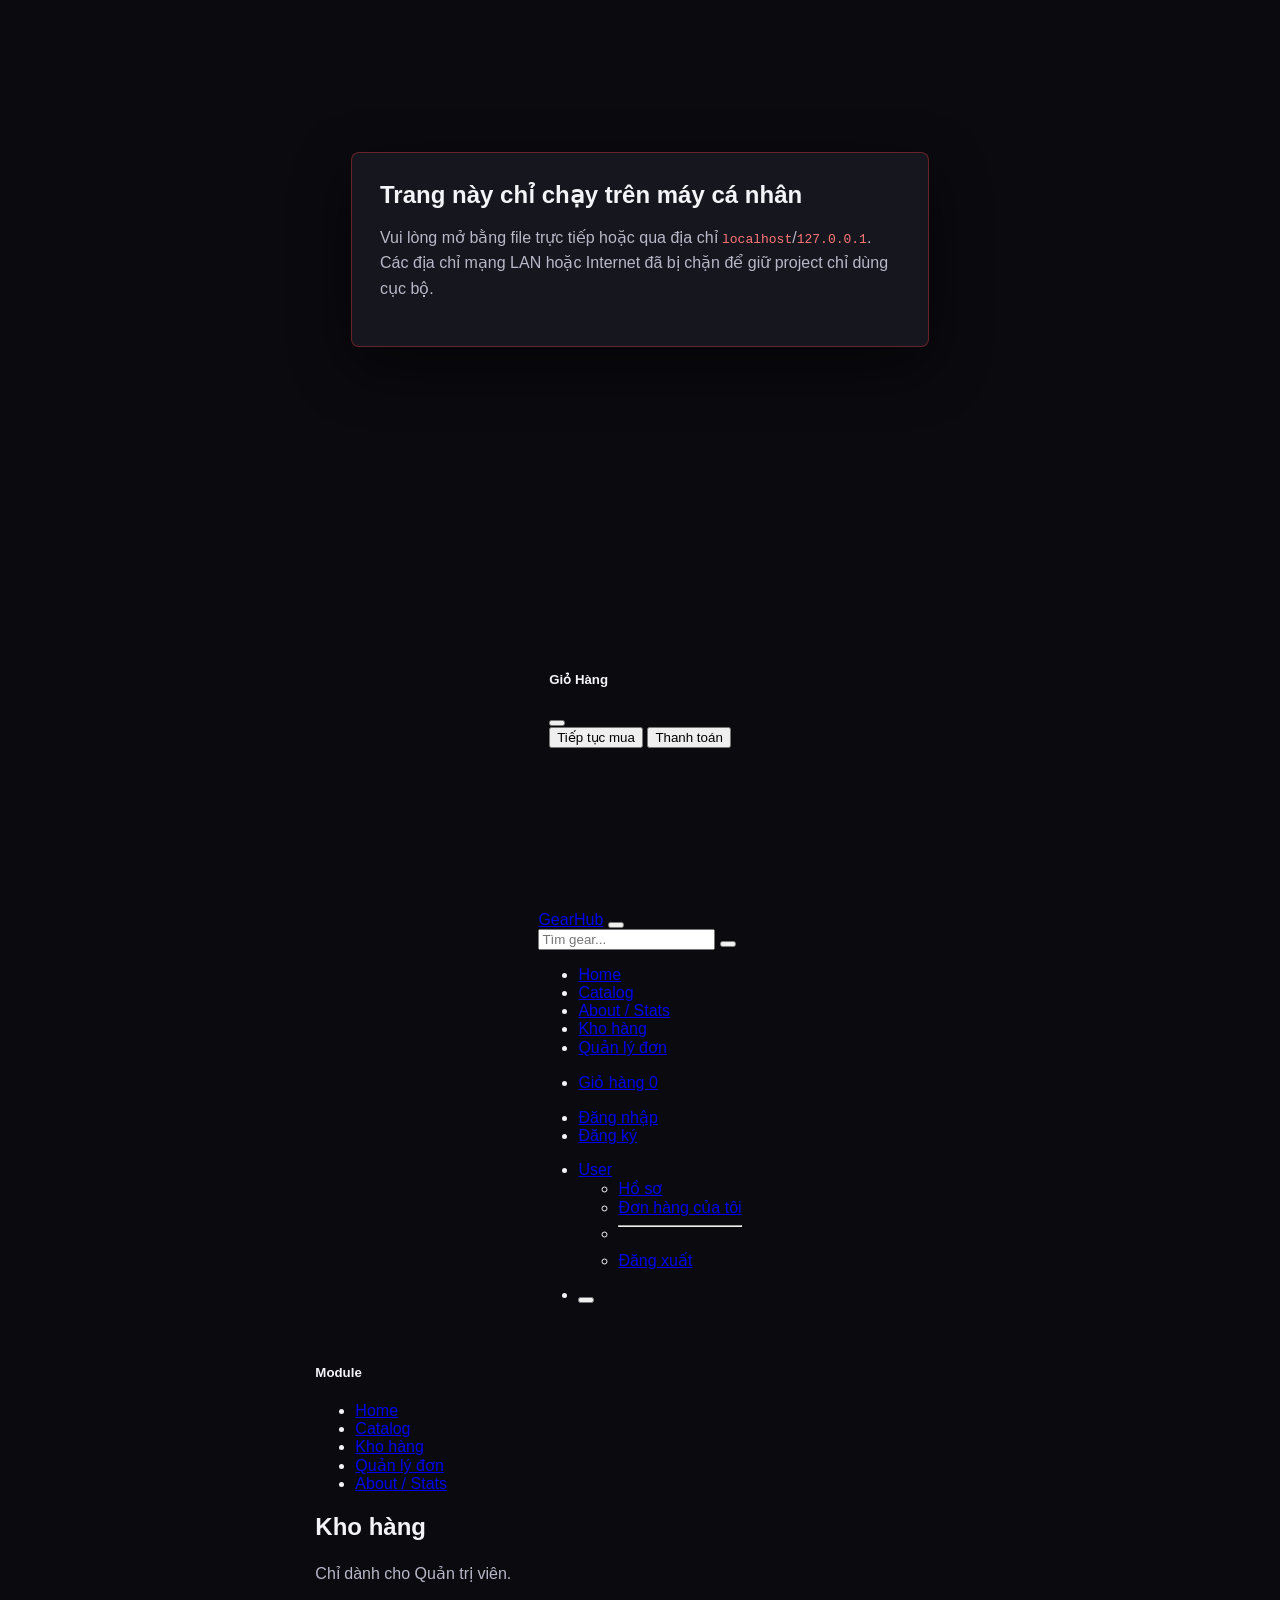
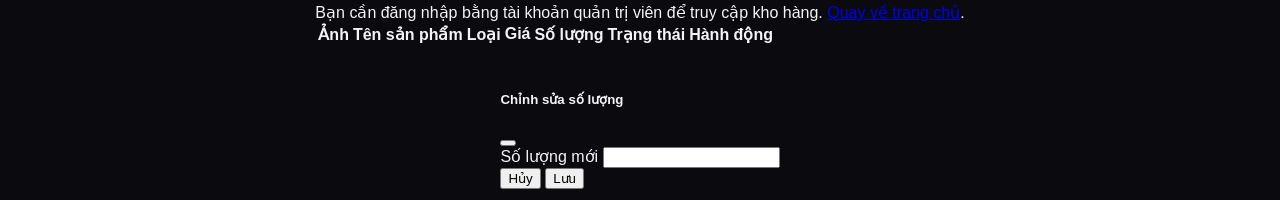
<file: warehouse.html>
<!doctype html>
<html lang="vi">
  <head>
    <meta charset="UTF-8" />
    <meta name="viewport" content="width=device-width, initial-scale=1.0" />
    <title>Kho hàng - GearHub</title>

    <link
      href="assets/vendor/bootstrap/css/bootstrap.min.css"
      rel="stylesheet"
    />
    <link
      rel="stylesheet"
      href="assets/vendor/fontawesome/css/all.min.css"
    />
    <link rel="stylesheet" href="assets/css/style.css" />
    <script src="assets/js/local-only.js"></script>
  </head>
  <body>
    <nav
      class="navbar navbar-expand-lg navbar-dark bg-dark shadow-sm fixed-top"
    >
      <div class="container">
        <a class="navbar-brand fw-bold fs-4" href="index.html"
          ><i class="fas fa-bolt me-1" style="color: var(--red)"></i>GearHub</a
        >
        <button
          class="navbar-toggler"
          type="button"
          data-bs-toggle="collapse"
          data-bs-target="#navbarContent"
        >
          <span class="navbar-toggler-icon"></span>
        </button>

        <div class="collapse navbar-collapse" id="navbarContent">
          <form class="d-flex mx-auto my-2 my-lg-0 w-50" id="homeSearchForm">
            <input
              class="form-control me-2 rounded-pill"
              type="search"
              placeholder="Tìm gear..."
              aria-label="Search"
            />
            <button class="btn btn-outline-light rounded-pill" type="submit">
              <i class="fas fa-search"></i>
            </button>
          </form>

          <ul class="navbar-nav ms-auto mb-2 mb-lg-0">
            <li class="nav-item">
              <a class="nav-link" href="index.html">Home</a>
            </li>
            <li class="nav-item">
              <a class="nav-link" href="products.html">Catalog</a>
            </li>
            <li class="nav-item admin-only">
              <a class="nav-link" href="about.html">About / Stats</a>
            </li>
            <li class="nav-item admin-only">
              <a class="nav-link active" href="warehouse.html">Kho hàng</a>
            </li>
            <li class="nav-item admin-only">
              <a class="nav-link" href="admin-orders.html">Quản lý đơn</a>
            </li>
          </ul>

          <ul class="navbar-nav ms-3">
            <li class="nav-item">
              <a class="nav-link" href="#" id="cartBtn">
                <i class="fas fa-shopping-cart me-1"></i>Giỏ hàng
                <span class="badge bg-danger rounded-pill" id="cartCount"
                  >0</span
                >
              </a>
            </li>
          </ul>

          <ul class="navbar-nav ms-3" id="authButtons">
            <li class="nav-item">
              <a class="nav-link" href="#" id="loginBtn"
                ><i class="fas fa-sign-in-alt me-1"></i>Đăng nhập</a
              >
            </li>
            <li class="nav-item">
              <a class="nav-link" href="#" id="registerBtn"
                ><i class="fas fa-user-plus me-1"></i>Đăng ký</a
              >
            </li>
          </ul>

          <ul class="navbar-nav ms-3 d-none" id="userInfo">
            <li class="nav-item dropdown">
              <a
                class="nav-link dropdown-toggle"
                href="#"
                id="userDropdown"
                role="button"
                data-bs-toggle="dropdown"
              >
                <i class="fas fa-user-circle me-1"></i
                ><span id="userName">User</span>
              </a>
              <ul class="dropdown-menu dropdown-menu-end">
                <li>
                  <a class="dropdown-item" href="#" onclick="showProfile()"
                    ><i class="fas fa-user me-2"></i>Hồ sơ</a
                  >
                </li>
                <li>
                  <a class="dropdown-item" href="#" onclick="showMyOrders()"
                    ><i class="fas fa-shopping-bag me-2"></i>Đơn hàng của tôi</a
                  >
                </li>
                <li><hr class="dropdown-divider" /></li>
                <li>
                  <a class="dropdown-item text-danger" href="#" id="logoutBtn"
                    ><i class="fas fa-sign-out-alt me-2"></i>Đăng xuất</a
                  >
                </li>
              </ul>
            </li>
          </ul>

          <ul class="navbar-nav ms-2">
            <li class="nav-item">
              <button
                id="themeToggle"
                class="btn btn-sm ms-1"
                title="Toggle theme"
              >
                <i class="fas fa-sun"></i>
              </button>
            </li>
          </ul>
        </div>
      </div>
    </nav>

    <div class="container-fluid mt-5 pt-5">
      <div class="row">
        <nav class="col-md-3 col-lg-2 d-md-block bg-light sidebar">
          <div class="position-sticky pt-3" style="top: 70px">
            <h5 class="p-3 border-bottom text-center fw-bold">Module</h5>
            <ul class="list-group list-group-flush">
              <li class="list-group-item">
                <a href="index.html" class="text-decoration-none">Home</a>
              </li>
              <li class="list-group-item">
                <a href="products.html" class="text-decoration-none">Catalog</a>
              </li>

              <li class="list-group-item admin-only">
                <a href="warehouse.html" class="text-decoration-none"
                  >Kho hàng</a
                >
              </li>
              <li class="list-group-item admin-only">
                <a href="admin-orders.html" class="text-decoration-none"
                  >Quản lý đơn</a
                >
              </li>
              <li class="list-group-item">
                <a href="about.html" class="text-decoration-none"
                  >About / Stats</a
                >
              </li>
            </ul>
          </div>
        </nav>

        <main class="col-md-9 ms-sm-auto col-lg-10 px-md-4">
          <div
            class="d-flex justify-content-between align-items-center mb-4 flex-wrap gap-2"
          >
            <div>
              <h2 class="mb-1">Kho hàng</h2>
              <p class="text-muted mb-0">Chỉ dành cho Quản trị viên.</p>
            </div>
            <div id="warehouseSummary" class="text-end"></div>
          </div>

          <div
            id="unauthorizedAlert"
            class="alert alert-warning d-none"
            role="alert"
          >
            Bạn cần đăng nhập bằng tài khoản quản trị viên để truy cập kho hàng.
            <a href="index.html" class="alert-link">Quay về trang chủ</a>.
          </div>

          <div id="warehouseContent">
            <div class="card shadow-sm border-0 mb-4">
              <div class="card-body">
                <div class="table-responsive">
                  <table class="table table-hover align-middle mb-0">
                    <thead class="table-dark">
                      <tr>
                        <th scope="col">Ảnh</th>
                        <th scope="col">Tên sản phẩm</th>
                        <th scope="col">Loại</th>
                        <th scope="col">Giá</th>
                        <th scope="col">Số lượng</th>
                        <th scope="col">Trạng thái</th>
                        <th scope="col">Hành động</th>
                      </tr>
                    </thead>
                    <tbody id="warehouseTableBody"></tbody>
                  </table>
                </div>
              </div>
            </div>
          </div>
        </main>
      </div>
    </div>

    <div class="modal fade" id="quantityModal" tabindex="-1" aria-hidden="true">
      <div class="modal-dialog">
        <div class="modal-content">
          <div class="modal-header">
            <h5 class="modal-title">Chỉnh sửa số lượng</h5>
            <button
              type="button"
              class="btn-close"
              data-bs-dismiss="modal"
              aria-label="Close"
            ></button>
          </div>
          <div class="modal-body">
            <div class="mb-3">
              <label for="quantityInput" class="form-label">Số lượng mới</label>
              <input
                type="number"
                class="form-control"
                id="quantityInput"
                min="0"
              />
            </div>
          </div>
          <div class="modal-footer">
            <button
              type="button"
              class="btn btn-secondary"
              data-bs-dismiss="modal"
            >
              Hủy
            </button>
            <button type="button" class="btn btn-primary" id="saveQuantityBtn">
              Lưu
            </button>
          </div>
        </div>
      </div>
    </div>

    <script src="assets/vendor/bootstrap/js/bootstrap.bundle.min.js"></script>
    <script src="assets/js/app.js"></script>
    <script src="assets/js/auth.js"></script>
    <script>
      function renderWarehouse() {
        const currentUser = JSON.parse(localStorage.getItem("currentUser"));
        const warehouseContent = document.getElementById("warehouseContent");
        const unauthorizedAlert = document.getElementById("unauthorizedAlert");
        const warehouseTableBody =
          document.getElementById("warehouseTableBody");
        const warehouseSummary = document.getElementById("warehouseSummary");

        if (!currentUser || currentUser.role !== "admin") {
          warehouseContent.classList.add("d-none");
          unauthorizedAlert.classList.remove("d-none");
          return;
        }

        const gears = JSON.parse(localStorage.getItem("gears")) || [];
        let inStock = 0;
        let outOfStock = 0;
        let totalItems = 0;
        warehouseTableBody.innerHTML = gears
          .map((gear) => {
            const status = gear.quantity > 0 ? "Còn hàng" : "Hết hàng";
            if (gear.quantity > 0) inStock += 1;
            else outOfStock += 1;
            totalItems += gear.quantity || 0;
            return `
              <tr>
                <td style="width: 110px;">
                  <img src="${gear.image}" alt="${gear.title}" class="img-fluid rounded" style="max-height: 80px; object-fit: contain; background: #fff;" />
                </td>
                <td>${gear.title}</td>
                <td>${gear.category}</td>
                <td class="text-danger fw-semibold">${formatPrice(gear.price)}</td>
                <td>${gear.quantity}</td>
                <td>${gear.quantity > 0 ? '<span class="badge bg-success">Còn hàng</span>' : '<span class="badge bg-danger">Hết hàng</span>'}</td>
                <td><button class="btn btn-sm btn-primary" onclick="editQuantity('${gear.id}')">Sửa SL</button></td>
              </tr>
            `;
          })
          .join("");

        warehouseSummary.innerHTML = `
          <div class="small text-muted">Sản phẩm: ${gears.length}</div>
          <div class="small text-muted">Còn hàng: ${inStock}</div>
          <div class="small text-muted">Hết hàng: ${outOfStock}</div>
          <div class="small text-muted">Tổng số lượng: ${totalItems}</div>
        `;
      }

      let editingGearId = null;

      function editQuantity(id) {
        const gears = JSON.parse(localStorage.getItem("gears")) || [];
        const gear = gears.find((g) => g.id === id);
        if (!gear) return;
        editingGearId = id;
        document.getElementById("quantityInput").value = gear.quantity;
        const modal = new bootstrap.Modal(
          document.getElementById("quantityModal"),
        );
        modal.show();
      }

      function saveQuantity() {
        if (!editingGearId) return;
        const newQuantity =
          parseInt(document.getElementById("quantityInput").value) || 0;
        const gears = JSON.parse(localStorage.getItem("gears")) || [];
        const gear = gears.find((g) => g.id === editingGearId);
        if (gear) {
          gear.quantity = newQuantity;
          localStorage.setItem("gears", JSON.stringify(gears));
          renderWarehouse();
        }
        editingGearId = null;
        const modal = bootstrap.Modal.getInstance(
          document.getElementById("quantityModal"),
        );
        if (modal) modal.hide();
      }

      document.addEventListener("DOMContentLoaded", () => {
        renderWarehouse();
        updateAdminButtons();
        document.getElementById("saveQuantityBtn").addEventListener("click", saveQuantity);
      });
    </script>
  </body>
</html>
</file>
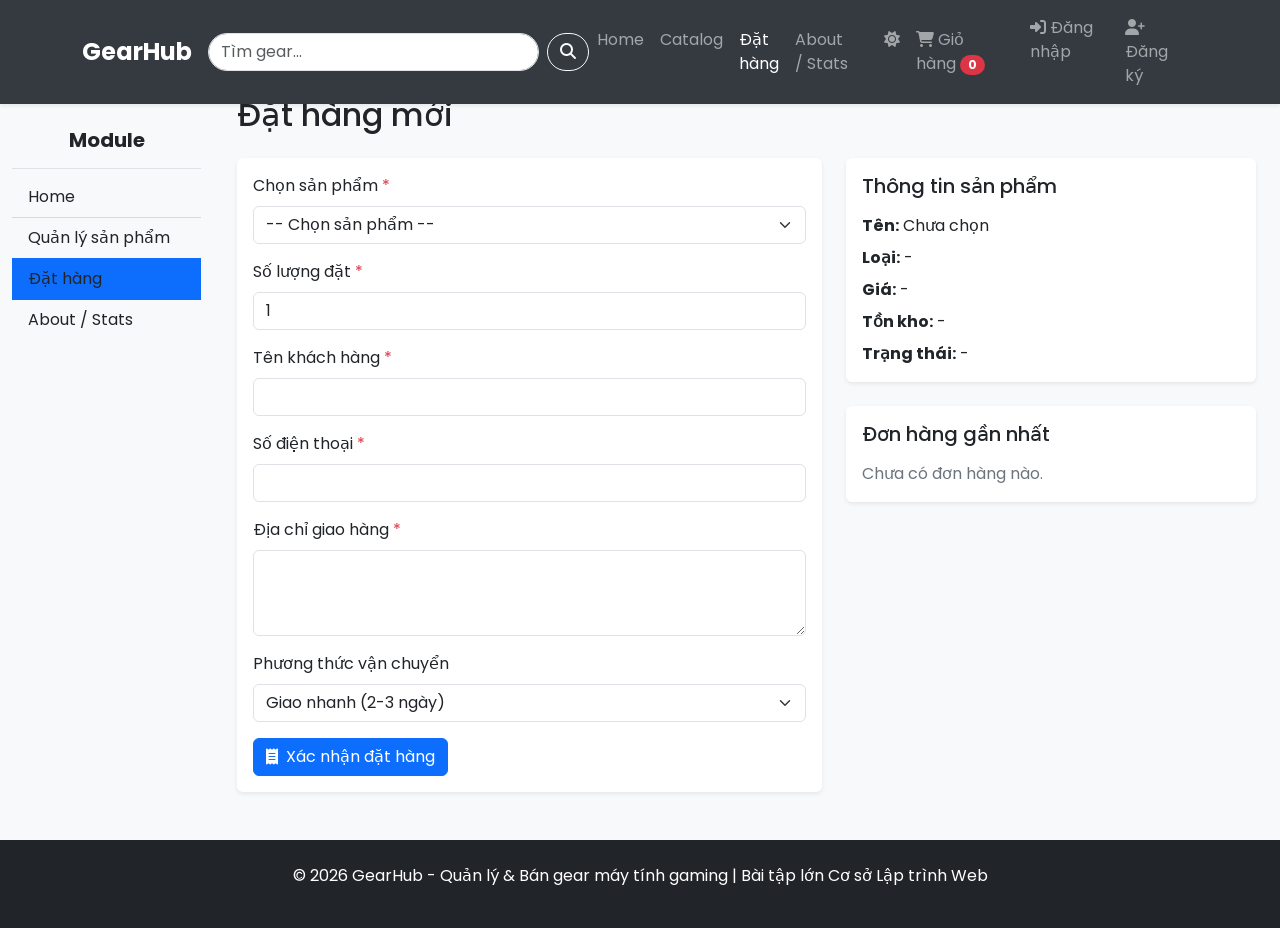
<file: src/order.html>
<!doctype html>
<html lang="vi">
  <head>
    <meta charset="UTF-8" />
    <meta name="viewport" content="width=device-width, initial-scale=1.0" />
    <title>Đặt hàng - GearHub</title>

    <link
      href="https://cdn.jsdelivr.net/npm/bootstrap@5.3.3/dist/css/bootstrap.min.css"
      rel="stylesheet"
    />
    <link
      rel="stylesheet"
      href="https://cdnjs.cloudflare.com/ajax/libs/font-awesome/6.5.0/css/all.min.css"
    />
    <link
      href="https://fonts.googleapis.com/css2?family=Poppins:wght@400;500;600;700&display=swap"
      rel="stylesheet"
    />
    <link rel="stylesheet" href="assets/css/style.css" />
  </head>
  <body>
    <nav
      class="navbar navbar-expand-lg navbar-dark bg-dark shadow-sm fixed-top"
    >
      <div class="container">
        <a class="navbar-brand fw-bold fs-4" href="index.html">GearHub</a>

        <button
          class="navbar-toggler"
          type="button"
          data-bs-toggle="collapse"
          data-bs-target="#navbarContent"
        >
          <span class="navbar-toggler-icon"></span>
        </button>

        <div class="collapse navbar-collapse" id="navbarContent">
          <form class="d-flex mx-auto my-2 my-lg-0 w-50">
            <input
              class="form-control me-2 rounded-pill"
              type="search"
              placeholder="Tìm gear..."
              aria-label="Search"
            />
            <button class="btn btn-outline-light rounded-pill" type="submit">
              <i class="fas fa-search"></i>
            </button>
          </form>

          <ul class="navbar-nav ms-auto mb-2 mb-lg-0">
            <li class="nav-item">
              <a class="nav-link" href="index.html">Home</a>
            </li>
            <li class="nav-item">
              <a class="nav-link" href="products.html">Catalog</a>
            </li>
            <li class="nav-item">
              <a class="nav-link active" href="order.html">Đặt hàng</a>
            </li>
            <li class="nav-item">
              <a class="nav-link" href="about.html">About / Stats</a>
            </li>
          </ul>

          <ul class="navbar-nav ms-3">
            <li class="nav-item">
              <button class="btn btn-link nav-link" id="themeToggle">
                <i class="fas fa-sun"></i>
              </button>
            </li>
            <li class="nav-item">
              <a class="nav-link" href="#" id="cartBtn">
                <i class="fas fa-shopping-cart me-1"></i>Giỏ hàng
                <span class="badge bg-danger rounded-pill" id="cartCount"
                  >0</span
                >
              </a>
            </li>
          </ul>

          <ul class="navbar-nav ms-3" id="authButtons">
            <li class="nav-item">
              <a class="nav-link" href="#" id="loginBtn">
                <i class="fas fa-sign-in-alt me-1"></i>Đăng nhập
              </a>
            </li>
            <li class="nav-item">
              <a class="nav-link" href="#" id="registerBtn">
                <i class="fas fa-user-plus me-1"></i>Đăng ký
              </a>
            </li>
          </ul>

          <ul class="navbar-nav ms-3 d-none" id="userInfo">
            <li class="nav-item dropdown">
              <a
                class="nav-link dropdown-toggle"
                href="#"
                id="userDropdown"
                role="button"
                data-bs-toggle="dropdown"
              >
                <i class="fas fa-user-circle me-1"></i
                ><span id="userName">User</span>
              </a>
              <ul class="dropdown-menu dropdown-menu-end">
                <li>
                  <a class="dropdown-item" href="#"
                    ><i class="fas fa-user me-2"></i>Hồ sơ</a
                  >
                </li>
                <li>
                  <a class="dropdown-item" href="#"
                    ><i class="fas fa-shopping-bag me-2"></i>Đơn hàng của tôi</a
                  >
                </li>
                <li><hr class="dropdown-divider" /></li>
                <li>
                  <a class="dropdown-item text-danger" href="#" id="logoutBtn"
                    ><i class="fas fa-sign-out-alt me-2"></i>Đăng xuất</a
                  >
                </li>
              </ul>
            </li>
          </ul>
        </div>
      </div>
    </nav>

    <div class="container-fluid mt-5 pt-5">
      <div class="row">
        <nav class="col-md-3 col-lg-2 d-md-block bg-light sidebar">
          <div class="position-sticky pt-3" style="top: 70px">
            <h5 class="p-3 border-bottom text-center fw-bold">Module</h5>
            <ul class="list-group list-group-flush">
              <li class="list-group-item">
                <a href="index.html" class="text-decoration-none">Home</a>
              </li>
              <li class="list-group-item">
                <a href="products.html" class="text-decoration-none"
                  >Quản lý sản phẩm</a
                >
              </li>
              <li class="list-group-item active">
                <a href="order.html" class="text-decoration-none">Đặt hàng</a>
              </li>
              <li class="list-group-item">
                <a href="about.html" class="text-decoration-none"
                  >About / Stats</a
                >
              </li>
            </ul>
          </div>
        </nav>

        <main class="col-md-9 ms-sm-auto col-lg-10 px-md-4">
          <div
            class="d-flex justify-content-between align-items-center mb-4 flex-wrap gap-2"
          >
            <h2 class="mb-0">Đặt hàng mới</h2>
          </div>

          <div class="row g-4">
            <div class="col-lg-7">
              <div class="card shadow-sm border-0">
                <div class="card-body">
                  <form id="orderForm">
                    <div class="mb-3">
                      <label for="productSelect" class="form-label"
                        >Chọn sản phẩm <span class="text-danger">*</span></label
                      >
                      <select id="productSelect" class="form-select" required>
                        <option value="">-- Chọn sản phẩm --</option>
                      </select>
                    </div>

                    <div class="mb-3">
                      <label for="orderQuantity" class="form-label"
                        >Số lượng đặt <span class="text-danger">*</span></label
                      >
                      <input
                        type="number"
                        id="orderQuantity"
                        class="form-control"
                        min="1"
                        value="1"
                        required
                      />
                    </div>

                    <div class="mb-3">
                      <label for="customerName" class="form-label"
                        >Tên khách hàng
                        <span class="text-danger">*</span></label
                      >
                      <input
                        type="text"
                        id="customerName"
                        class="form-control"
                        required
                      />
                    </div>

                    <div class="mb-3">
                      <label for="customerPhone" class="form-label"
                        >Số điện thoại <span class="text-danger">*</span></label
                      >
                      <input
                        type="text"
                        id="customerPhone"
                        class="form-control"
                        required
                      />
                    </div>

                    <div class="mb-3">
                      <label for="customerAddress" class="form-label"
                        >Địa chỉ giao hàng
                        <span class="text-danger">*</span></label
                      >
                      <textarea
                        id="customerAddress"
                        class="form-control"
                        rows="3"
                        required
                      ></textarea>
                    </div>

                    <div class="mb-3">
                      <label for="shippingMethod" class="form-label"
                        >Phương thức vận chuyển</label
                      >
                      <select id="shippingMethod" class="form-select">
                        <option value="Giao nhanh">
                          Giao nhanh (2-3 ngày)
                        </option>
                        <option value="Giao tiết kiệm">
                          Giao tiết kiệm (5-7 ngày)
                        </option>
                      </select>
                    </div>

                    <button type="submit" class="btn btn-primary">
                      <i class="fas fa-receipt me-1"></i> Xác nhận đặt hàng
                    </button>
                  </form>
                </div>
              </div>
            </div>

            <div class="col-lg-5">
              <div class="card shadow-sm border-0 mb-4">
                <div class="card-body">
                  <h5 class="card-title mb-3">Thông tin sản phẩm</h5>
                  <p class="mb-2">
                    <strong>Tên:</strong> <span id="infoTitle">Chưa chọn</span>
                  </p>
                  <p class="mb-2">
                    <strong>Loại:</strong> <span id="infoCategory">-</span>
                  </p>
                  <p class="mb-2">
                    <strong>Giá:</strong> <span id="infoPrice">-</span>
                  </p>
                  <p class="mb-2">
                    <strong>Tồn kho:</strong> <span id="infoStock">-</span>
                  </p>
                  <p class="mb-0">
                    <strong>Trạng thái:</strong> <span id="infoStatus">-</span>
                  </p>
                </div>
              </div>

              <div class="card shadow-sm border-0">
                <div class="card-body">
                  <h5 class="card-title mb-3">Đơn hàng gần nhất</h5>
                  <div id="latestOrder">
                    <p class="text-muted mb-0">Chưa có đơn hàng nào.</p>
                  </div>
                </div>
              </div>
            </div>
          </div>
        </main>
      </div>
    </div>

    <footer class="bg-dark text-white text-center py-4 mt-5">
      <div class="container">
        <p>
          © 2026 GearHub - Quản lý & Bán gear máy tính gaming | Bài tập lớn Cơ
          sở Lập trình Web
        </p>
      </div>
    </footer>

    <!-- Modals for Authentication -->
    <!-- Login Modal -->
    <div
      class="modal fade"
      id="loginModal"
      tabindex="-1"
      aria-labelledby="loginModalLabel"
      aria-hidden="true"
    >
      <div class="modal-dialog">
        <div class="modal-content">
          <div class="modal-header">
            <h5 class="modal-title" id="loginModalLabel">Đăng nhập</h5>
            <button
              type="button"
              class="btn-close"
              data-bs-dismiss="modal"
              aria-label="Close"
            ></button>
          </div>
          <div class="modal-body">
            <form id="loginForm">
              <div class="mb-3">
                <label for="loginEmail" class="form-label">Email</label>
                <input
                  type="email"
                  class="form-control"
                  id="loginEmail"
                  required
                />
              </div>
              <div class="mb-3">
                <label for="loginPassword" class="form-label">Mật khẩu</label>
                <input
                  type="password"
                  class="form-control"
                  id="loginPassword"
                  required
                />
              </div>
              <button type="submit" class="btn btn-primary w-100">
                Đăng nhập
              </button>
            </form>
            <hr />
            <p class="text-center mb-0">
              Chưa có tài khoản?
              <a
                href="#"
                onclick="
                  showRegisterModal();
                  return false;
                "
                >Đăng ký ngay</a
              >
            </p>
          </div>
        </div>
      </div>
    </div>

    <!-- Register Modal -->
    <div
      class="modal fade"
      id="registerModal"
      tabindex="-1"
      aria-labelledby="registerModalLabel"
      aria-hidden="true"
    >
      <div class="modal-dialog">
        <div class="modal-content">
          <div class="modal-header">
            <h5 class="modal-title" id="registerModalLabel">
              Đăng ký tài khoản
            </h5>
            <button
              type="button"
              class="btn-close"
              data-bs-dismiss="modal"
              aria-label="Close"
            ></button>
          </div>
          <div class="modal-body">
            <form id="registerForm">
              <div class="mb-3">
                <label for="regFullname" class="form-label">Họ và tên</label>
                <input
                  type="text"
                  class="form-control"
                  id="regFullname"
                  required
                />
              </div>
              <div class="mb-3">
                <label for="regEmail" class="form-label">Email</label>
                <input
                  type="email"
                  class="form-control"
                  id="regEmail"
                  required
                />
              </div>
              <div class="mb-3">
                <label for="regPassword" class="form-label">Mật khẩu</label>
                <input
                  type="password"
                  class="form-control"
                  id="regPassword"
                  required
                />
                <div class="form-text">Mật khẩu phải có ít nhất 6 ký tự</div>
              </div>
              <div class="mb-3">
                <label for="regConfirmPassword" class="form-label"
                  >Xác nhận mật khẩu</label
                >
                <input
                  type="password"
                  class="form-control"
                  id="regConfirmPassword"
                  required
                />
              </div>
              <button type="submit" class="btn btn-success w-100">
                Đăng ký
              </button>
            </form>
            <hr />
            <p class="text-center mb-0">
              Đã có tài khoản?
              <a
                href="#"
                onclick="
                  showLoginModal();
                  return false;
                "
                >Đăng nhập ngay</a
              >
            </p>
          </div>
        </div>
      </div>
    </div>

    <!-- Message Modal -->
    <div
      class="modal fade"
      id="messageModal"
      tabindex="-1"
      aria-labelledby="messageModalLabel"
      aria-hidden="true"
    >
      <div class="modal-dialog modal-sm">
        <div class="modal-content">
          <div class="modal-header">
            <h5 class="modal-title" id="messageModalLabel">Thông báo</h5>
            <button
              type="button"
              class="btn-close"
              data-bs-dismiss="modal"
              aria-label="Close"
            ></button>
          </div>
          <div class="modal-body" id="messageModalBody"></div>
          <div class="modal-footer">
            <button
              type="button"
              class="btn btn-primary"
              data-bs-dismiss="modal"
            >
              Đóng
            </button>
          </div>
        </div>
      </div>
    </div>

    <script src="https://cdn.jsdelivr.net/npm/bootstrap@5.3.3/dist/js/bootstrap.bundle.min.js"></script>

    <script>
      const gears = JSON.parse(localStorage.getItem("gears")) || [];
      let orders = JSON.parse(localStorage.getItem("orders")) || [];

      const productSelect = document.getElementById("productSelect");
      const orderForm = document.getElementById("orderForm");

      const infoTitle = document.getElementById("infoTitle");
      const infoCategory = document.getElementById("infoCategory");
      const infoPrice = document.getElementById("infoPrice");
      const infoStock = document.getElementById("infoStock");
      const infoStatus = document.getElementById("infoStatus");
      const latestOrder = document.getElementById("latestOrder");

      function loadProductsToSelect() {
        productSelect.innerHTML =
          '<option value="">-- Chọn sản phẩm --</option>';

        if (!gears.length) return;

        gears.forEach((gear) => {
          const option = document.createElement("option");
          option.value = gear.id;
          option.textContent = `${gear.title} - ${Number(gear.price).toLocaleString("vi-VN")}đ (còn ${gear.quantity})`;
          productSelect.appendChild(option);
        });
      }

      function getSelectedProduct() {
        const selectedId = productSelect.value;
        return gears.find((g) => g.id === selectedId);
      }

      function renderProductInfo() {
        const product = getSelectedProduct();

        if (!product) {
          infoTitle.textContent = "Chưa chọn";
          infoCategory.textContent = "-";
          infoPrice.textContent = "-";
          infoStock.textContent = "-";
          infoStatus.textContent = "-";
          return;
        }

        infoTitle.textContent = product.title;
        infoCategory.textContent = product.category;
        infoPrice.textContent =
          Number(product.price).toLocaleString("vi-VN") + "₫";
        infoStock.textContent = product.quantity;
        infoStatus.textContent =
          Number(product.quantity) > 0 ? "Còn hàng" : "Hết hàng";
      }

      function renderLatestOrder() {
        if (!orders.length) {
          latestOrder.innerHTML =
            '<p class="text-muted mb-0">Chưa có đơn hàng nào.</p>';
          return;
        }

        const last = orders[orders.length - 1];
        latestOrder.innerHTML = `
        <p class="mb-2"><strong>Mã đơn:</strong> ${last.id}</p>
        <p class="mb-2"><strong>Sản phẩm:</strong> ${last.productName}</p>
        <p class="mb-2"><strong>Số lượng:</strong> ${last.quantity}</p>
        <p class="mb-2"><strong>Khách hàng:</strong> ${last.customerName}</p>
        <p class="mb-2"><strong>Địa chỉ:</strong> ${last.address}</p>
        <p class="mb-0"><strong>Trạng thái:</strong> ${last.status}</p>
      `;
      }

      productSelect.addEventListener("change", renderProductInfo);

      orderForm.addEventListener("submit", function (e) {
        e.preventDefault();

        const product = getSelectedProduct();
        const qty = Number(document.getElementById("orderQuantity").value);
        const customerName = document
          .getElementById("customerName")
          .value.trim();
        const customerPhone = document
          .getElementById("customerPhone")
          .value.trim();
        const customerAddress = document
          .getElementById("customerAddress")
          .value.trim();
        const shippingMethod = document.getElementById("shippingMethod").value;

        if (!product) {
          alert("Vui lòng chọn sản phẩm.");
          return;
        }

        if (qty <= 0) {
          alert("Số lượng đặt phải lớn hơn 0.");
          return;
        }

        if (product.quantity < qty) {
          alert(
            `Sản phẩm không đủ hàng. Chỉ còn ${product.quantity} sản phẩm.`,
          );
          return;
        }

        if (!customerName || !customerPhone || !customerAddress) {
          alert("Vui lòng nhập đầy đủ thông tin đơn hàng.");
          return;
        }

        product.quantity -= qty;
        localStorage.setItem("gears", JSON.stringify(gears));

        const order = {
          id: "DH" + Date.now(),
          productId: product.id,
          productName: product.title,
          quantity: qty,
          totalPrice: product.price * qty,
          customerName,
          phone: customerPhone,
          address: customerAddress,
          shippingMethod,
          status: "Đang xử lý",
          createdAt: new Date().toLocaleString("vi-VN"),
        };

        orders.push(order);
        localStorage.setItem("orders", JSON.stringify(orders));

        alert(
          `Đặt hàng thành công!\nMã đơn: ${order.id}\nTổng tiền: ${order.totalPrice.toLocaleString("vi-VN")}đ`,
        );
        orderForm.reset();
        renderProductInfo();
        renderLatestOrder();
        loadProductsToSelect();
      });

      function updateCartCount() {
        const cart = JSON.parse(localStorage.getItem("cart")) || [];
        const cartCount = document.getElementById("cartCount");
        if (cartCount) {
          const totalItems = cart.reduce((sum, item) => sum + item.quantity, 0);
          cartCount.textContent = totalItems;
        }
      }

      loadProductsToSelect();
      renderProductInfo();
      renderLatestOrder();
      updateCartCount();

      document.getElementById("cartBtn")?.addEventListener("click", (e) => {
        e.preventDefault();
        const cart = JSON.parse(localStorage.getItem("cart")) || [];
        if (cart.length === 0) {
          alert("Giỏ hàng trống!");
        } else {
          let msg = "Giỏ hàng:\n";
          cart.forEach((item) => {
            msg += `- ${item.title}: ${item.quantity} x ${item.price.toLocaleString("vi-VN")}đ\n`;
          });
          const total = cart.reduce((s, i) => s + i.price * i.quantity, 0);
          msg += `\nTổng: ${total.toLocaleString("vi-VN")}đ`;
          alert(msg);
        }
      });
    </script>

    <script src="assets/js/app.js"></script>
    <script src="assets/js/auth.js"></script>
  </body>
</html>
</file>
<file: assets/css/style.css>
/* =========================================
   GEARHUB — CYBERPUNK GAMING THEME
   ========================================= */

:root {
  --bg: #0a0a0f;
  --bg2: #0f0f1a;
  --bg3: #13131f;
  --surface: #16161f;
  --surface2: #1c1c2a;
  --border: rgba(255, 60, 60, 0.15);
  --border-bright: rgba(255, 60, 60, 0.45);
  --red: #ff1a1a;
  --red-dim: #cc0000;
  --red-glow: rgba(255, 26, 26, 0.25);
  --accent: #ff4444;
  --cyan: #00d4ff;
  --cyan-glow: rgba(0, 212, 255, 0.15);
  --text: #e8e8f0;
  --text-muted: #6b6b80;
  --text-dim: #9999aa;
  --card-bg: #141420;
  --navbar-h: 68px;
  --font-display: "Orbitron", monospace;
  --font-ui: "Rajdhani", sans-serif;
  --font-body: "Inter", sans-serif;
}

/* ── RESET & BASE ─────────────────── */
*,
*::before,
*::after {
  box-sizing: border-box;
  margin: 0;
  padding: 0;
}
html {
  scroll-behavior: smooth;
}
html,
body {
  height: 100%;
}

body {
  background-color: var(--bg);
  color: var(--text);
  font-family: var(--font-body);
  font-size: 15px;
  line-height: 1.6;
  display: flex;
  flex-direction: column;
  background-image:
    radial-gradient(
      ellipse 80% 50% at 50% -20%,
      rgba(255, 26, 26, 0.07) 0%,
      transparent 60%
    ),
    repeating-linear-gradient(
      0deg,
      transparent,
      transparent 59px,
      rgba(255, 26, 26, 0.03) 59px,
      rgba(255, 26, 26, 0.03) 60px
    ),
    repeating-linear-gradient(
      90deg,
      transparent,
      transparent 59px,
      rgba(255, 26, 26, 0.02) 59px,
      rgba(255, 26, 26, 0.02) 60px
    );
}

a {
  color: var(--accent);
  text-decoration: none;
  transition: color 0.2s;
}
a:hover {
  color: var(--cyan);
}

h1,
h2,
h3,
h4,
h5,
h6 {
  font-family: var(--font-display);
  font-weight: 700;
  letter-spacing: 0.03em;
  color: var(--text);
}

p,
span,
div,
li,
label,
input,
textarea,
button,
select,
td,
th {
  font-family: var(--font-body);
}

/* ── SCROLLBAR ────────────────────── */
::-webkit-scrollbar {
  width: 6px;
}
::-webkit-scrollbar-track {
  background: var(--bg);
}
::-webkit-scrollbar-thumb {
  background: var(--red-dim);
  border-radius: 3px;
}
::-webkit-scrollbar-thumb:hover {
  background: var(--red);
}

/* ── NAVBAR ───────────────────────── */
.navbar {
  background: rgba(10, 10, 15, 0.95) !important;
  backdrop-filter: blur(20px);
  -webkit-backdrop-filter: blur(20px);
  border-bottom: 1px solid var(--border);
  height: var(--navbar-h);
  padding: 0 !important;
  transition: background 0.3s;
  z-index: 1050;
}
.navbar-brand {
  font-family: var(--font-display) !important;
  font-size: 1.3rem !important;
  font-weight: 900 !important;
  color: var(--text) !important;
  letter-spacing: 0.1em;
  position: relative;
  padding-bottom: 2px;
}
.navbar-brand::after {
  content: "";
  position: absolute;
  bottom: -2px;
  left: 0;
  right: 0;
  height: 2px;
  background: linear-gradient(90deg, var(--red), transparent);
}
.navbar .nav-link {
  font-family: var(--font-ui) !important;
  font-size: 0.95rem;
  font-weight: 600;
  color: var(--text-dim) !important;
  letter-spacing: 0.08em;
  text-transform: uppercase;
  padding: 0.4rem 0.85rem !important;
  transition: color 0.2s;
  position: relative;
}
.navbar .nav-link::after {
  content: "";
  position: absolute;
  bottom: 0;
  left: 50%;
  right: 50%;
  height: 2px;
  background: var(--red);
  transition:
    left 0.25s,
    right 0.25s;
}
.navbar .nav-link:hover,
.navbar .nav-link.active {
  color: var(--text) !important;
}
.navbar .nav-link:hover::after,
.navbar .nav-link.active::after {
  left: 0.5rem;
  right: 0.5rem;
}

.navbar .form-control {
  background: var(--surface) !important;
  border: 1px solid var(--border) !important;
  color: var(--text) !important;
  border-radius: 4px !important;
  font-family: var(--font-body) !important;
  font-size: 0.875rem;
  padding: 0.45rem 1rem;
  transition:
    border-color 0.2s,
    box-shadow 0.2s;
}
.navbar .form-control:focus {
  background: var(--surface2) !important;
  border-color: var(--red) !important;
  box-shadow: 0 0 0 3px var(--red-glow) !important;
  color: var(--text) !important;
  outline: none;
}
.navbar .form-control::placeholder {
  color: var(--text-muted) !important;
}

.navbar .btn-outline-light {
  border: 1px solid var(--border-bright) !important;
  color: var(--text-dim) !important;
  border-radius: 4px !important;
  font-size: 0.875rem;
  padding: 0.45rem 0.9rem;
  transition: all 0.2s;
  background: transparent !important;
}
.navbar .btn-outline-light:hover {
  background: var(--red) !important;
  border-color: var(--red) !important;
  color: #fff !important;
  box-shadow: 0 0 12px var(--red-glow);
}

#cartBtn .badge {
  font-size: 0.6rem;
  font-family: var(--font-display) !important;
  padding: 0.25em 0.45em;
}

/* ── SIDEBAR ──────────────────────── */
.bg-light {
  background: var(--bg2) !important;
}
.border-end {
  border-color: var(--border) !important;
}
.sidebar h5,
.col-md-3 > h5,
.col-lg-2 > h5 {
  font-family: var(--font-display) !important;
  font-size: 0.65rem !important;
  letter-spacing: 0.18em;
  color: var(--text-muted) !important;
  text-transform: uppercase;
  border-bottom: 1px solid var(--border) !important;
  padding: 1.2rem 1rem 1rem !important;
}
.list-group-item {
  background: transparent !important;
  border: none !important;
  border-bottom: 1px solid var(--border) !important;
  padding: 0.7rem 1rem !important;
}
.list-group-item a {
  color: var(--text-dim) !important;
  font-family: var(--font-ui) !important;
  font-size: 0.95rem;
  font-weight: 500;
  display: flex;
  align-items: center;
  gap: 0.5rem;
  transition:
    color 0.2s,
    padding-left 0.2s;
}
.list-group-item:hover {
  background: rgba(255, 26, 26, 0.05) !important;
}
.list-group-item:hover a {
  color: var(--text) !important;
  padding-left: 0.35rem;
}

/* ── LAYOUT ───────────────────────── */
.container-fluid {
  flex: 1;
}

/* ── CARDS ────────────────────────── */
.card {
  background: var(--card-bg) !important;
  border: 1px solid var(--border) !important;
  border-radius: 8px !important;
  overflow: hidden;
  transition:
    transform 0.3s cubic-bezier(0.175, 0.885, 0.32, 1.275),
    border-color 0.3s,
    box-shadow 0.3s;
  box-shadow: 0 2px 20px rgba(0, 0, 0, 0.4);
  animation: fadeInUp 0.4s ease both;
}
.card:hover {
  transform: translateY(-6px) scale(1.01);
  border-color: var(--border-bright) !important;
  box-shadow:
    0 8px 30px rgba(0, 0, 0, 0.5),
    0 0 20px var(--red-glow);
}
.card-img-top {
  border-bottom: 1px solid var(--border);
  background: #0d0d14 !important;
}
.card-body {
  background: var(--card-bg) !important;
}
.card-title {
  font-family: var(--font-ui) !important;
  font-weight: 600;
  font-size: 0.95rem;
  color: var(--text) !important;
}

/* ── CARD STAGGER ─────────────────── */
.card:nth-child(1) {
  animation-delay: 0.05s;
}
.card:nth-child(2) {
  animation-delay: 0.1s;
}
.card:nth-child(3) {
  animation-delay: 0.15s;
}
.card:nth-child(4) {
  animation-delay: 0.2s;
}
.card:nth-child(5) {
  animation-delay: 0.25s;
}
.card:nth-child(6) {
  animation-delay: 0.3s;
}
.card:nth-child(7) {
  animation-delay: 0.35s;
}
.card:nth-child(8) {
  animation-delay: 0.4s;
}

@keyframes fadeInUp {
  from {
    opacity: 0;
    transform: translateY(20px);
  }
  to {
    opacity: 1;
    transform: translateY(0);
  }
}

/* ── TYPOGRAPHY ───────────────────── */
.text-danger {
  color: var(--red) !important;
}
.fw-bold.text-danger,
.fs-5.text-danger {
  font-family: var(--font-display) !important;
  text-shadow: 0 0 10px var(--red-glow);
}
.text-muted {
  color: var(--text-muted) !important;
}
.small {
  font-size: 0.82rem !important;
}
.lead {
  font-weight: 400;
  color: var(--text-dim);
}
.display-4 {
  font-family: var(--font-display) !important;
  color: var(--red) !important;
  text-shadow: 0 0 20px var(--red-glow);
}

/* ── BADGES ───────────────────────── */
.badge {
  font-family: var(--font-ui) !important;
  font-weight: 600;
  letter-spacing: 0.05em;
  font-size: 0.7rem;
  border-radius: 3px !important;
}
.badge.bg-primary {
  background: rgba(0, 100, 255, 0.18) !important;
  color: #6aadff !important;
  border: 1px solid rgba(0, 100, 255, 0.28) !important;
}
.badge.bg-success {
  background: rgba(0, 200, 80, 0.15) !important;
  color: #33dd77 !important;
  border: 1px solid rgba(0, 200, 80, 0.25) !important;
}
.badge.bg-danger {
  background: rgba(255, 30, 30, 0.2) !important;
  color: #ff6666 !important;
  border: 1px solid rgba(255, 30, 30, 0.3) !important;
}

/* ── BUTTONS ──────────────────────── */
.btn {
  font-family: var(--font-ui) !important;
  font-weight: 600;
  letter-spacing: 0.06em;
  text-transform: uppercase;
  border-radius: 4px !important;
  transition: all 0.2s;
  position: relative;
  overflow: hidden;
}
.btn::before {
  content: "";
  position: absolute;
  inset: 0;
  background: rgba(255, 255, 255, 0.07);
  transform: translateX(-100%) skewX(-10deg);
  transition: transform 0.3s;
}
.btn:hover::before {
  transform: translateX(110%) skewX(-10deg);
}

.btn-success {
  background: linear-gradient(135deg, #0a8a3a, #0d6e2d) !important;
  border-color: #0a8a3a !important;
  color: #fff !important;
  box-shadow: 0 2px 10px rgba(0, 150, 60, 0.3);
}
.btn-success:hover {
  box-shadow: 0 4px 15px rgba(0, 200, 80, 0.4);
}

.btn-danger,
.btn-primary {
  background: linear-gradient(135deg, var(--red), var(--red-dim)) !important;
  border-color: var(--red) !important;
  color: #fff !important;
  box-shadow: 0 2px 10px var(--red-glow);
}
.btn-danger:hover,
.btn-primary:hover {
  box-shadow: 0 4px 15px rgba(255, 26, 26, 0.5);
  transform: translateY(-1px);
}

.btn-outline-primary {
  border-color: var(--red) !important;
  color: var(--red) !important;
  background: transparent !important;
}
.btn-outline-primary:hover {
  background: var(--red) !important;
  color: #fff !important;
  box-shadow: 0 0 12px var(--red-glow);
}

.btn-warning {
  background: linear-gradient(135deg, #e6a800, #cc8800) !important;
  border-color: #cc8800 !important;
  color: #000 !important;
}
.btn-info {
  background: rgba(0, 212, 255, 0.12) !important;
  border: 1px solid rgba(0, 212, 255, 0.28) !important;
  color: var(--cyan) !important;
}
.btn-info:hover {
  background: rgba(0, 212, 255, 0.22) !important;
  box-shadow: 0 0 12px var(--cyan-glow);
}
.btn-secondary {
  background: rgba(255, 255, 255, 0.07) !important;
  border-color: rgba(255, 255, 255, 0.1) !important;
  color: var(--text-muted) !important;
}
.btn-light {
  background: var(--text) !important;
  color: var(--bg) !important;
  border: none !important;
  font-weight: 700 !important;
}
.btn-light:hover {
  background: #fff !important;
  box-shadow: 0 0 15px rgba(255, 255, 255, 0.3);
}

/* ── CAROUSEL ─────────────────────── */
#heroCarousel {
  border-radius: 8px;
  overflow: hidden;
  border: 1px solid var(--border);
  box-shadow: 0 0 40px rgba(0, 0, 0, 0.6);
}
#heroCarousel .carousel-item img {
  height: 420px;
  object-fit: cover;
  filter: brightness(0.75);
}
.carousel-caption {
  bottom: 15%;
  background: rgba(5, 5, 10, 0.85);
  backdrop-filter: blur(10px);
  border: 1px solid var(--border-bright);
  border-radius: 6px;
  padding: 1.1rem 1.5rem;
  left: 5%;
  right: 5%;
  text-align: left;
}
.carousel-caption h3 {
  font-family: var(--font-display) !important;
  font-size: 1.3rem;
  margin-bottom: 0.25rem;
  color: #fff;
}
.carousel-caption p {
  color: var(--text-dim);
  font-size: 0.88rem;
  margin-bottom: 0.7rem;
}
.carousel-indicators [data-bs-target] {
  background-color: var(--red) !important;
  opacity: 0.4;
  width: 24px;
  height: 3px;
  border-radius: 2px;
}
.carousel-indicators .active {
  opacity: 1 !important;
}

/* ── SECTION HEADINGS ─────────────── */
h3.bg-warning {
  background: transparent !important;
  color: var(--text) !important;
  border-radius: 0 !important;
  padding: 0 0 0.5rem !important;
  font-size: 0.85rem !important;
  letter-spacing: 0.22em;
  text-transform: uppercase;
  display: flex;
  align-items: center;
  justify-content: center;
  gap: 1rem;
}
h3.bg-warning::before,
h3.bg-warning::after {
  content: "";
  flex: 1;
  height: 1px;
  max-width: 100px;
}
h3.bg-warning::before {
  background: linear-gradient(90deg, transparent, var(--red));
}
h3.bg-warning::after {
  background: linear-gradient(90deg, var(--red), transparent);
}

/* ── PROMO BANNER ─────────────────── */
[style*="linear-gradient(to right, #ff416c"],
[style*="background: linear-gradient"] {
  background: linear-gradient(135deg, #1a0005, #280008, #180000) !important;
  border: 1px solid var(--border-bright);
  border-radius: 8px;
  position: relative;
  overflow: hidden;
}

/* ── FORMS ────────────────────────── */
.form-control,
.form-select {
  background: var(--surface) !important;
  border: 1px solid var(--border) !important;
  color: var(--text) !important;
  border-radius: 4px !important;
  font-family: var(--font-body) !important;
  transition:
    border-color 0.2s,
    box-shadow 0.2s;
}
.form-control:focus,
.form-select:focus {
  border-color: var(--red) !important;
  box-shadow: 0 0 0 3px var(--red-glow) !important;
  background: var(--surface2) !important;
  outline: none !important;
  color: var(--text) !important;
}
.form-control::placeholder {
  color: var(--text-muted) !important;
}
.form-label {
  font-family: var(--font-ui) !important;
  font-weight: 600;
  font-size: 0.82rem;
  letter-spacing: 0.06em;
  text-transform: uppercase;
  color: var(--text-dim);
  margin-bottom: 0.3rem;
}
.form-text {
  color: var(--text-muted) !important;
  font-size: 0.8rem;
}
.form-check-input:checked {
  background-color: var(--red) !important;
  border-color: var(--red) !important;
}
.form-check-input:focus {
  box-shadow: 0 0 0 3px var(--red-glow) !important;
}

/* ── MODALS ───────────────────────── */
.modal-content {
  background: var(--surface) !important;
  border: 1px solid var(--border-bright) !important;
  border-radius: 8px !important;
  box-shadow:
    0 20px 60px rgba(0, 0, 0, 0.7),
    0 0 40px var(--red-glow) !important;
}
.modal-header {
  background: var(--surface2) !important;
  border-bottom: 1px solid var(--border) !important;
}
.modal-title {
  font-family: var(--font-display) !important;
  font-size: 0.85rem;
  letter-spacing: 0.1em;
  text-transform: uppercase;
}
.modal-footer {
  border-top: 1px solid var(--border) !important;
  background: var(--surface2) !important;
}
.btn-close {
  filter: invert(1) brightness(0.6);
}
.btn-close:hover {
  filter: invert(1) brightness(1);
}
.modal-backdrop {
  background: rgba(0, 0, 0, 0.82) !important;
}

/* ── TABLES ───────────────────────── */
.table {
  color: var(--text) !important;
  border-color: var(--border) !important;
}
.table th {
  font-family: var(--font-ui) !important;
  font-size: 0.75rem;
  letter-spacing: 0.1em;
  text-transform: uppercase;
  color: var(--text-muted) !important;
  background: var(--surface2) !important;
  border-color: var(--border) !important;
}
.table td {
  border-color: var(--border) !important;
  vertical-align: middle;
}
.table tbody tr:hover {
  background: rgba(255, 26, 26, 0.04) !important;
}

/* ── DROPDOWNS ────────────────────── */
.dropdown-menu {
  background: var(--surface) !important;
  border: 1px solid var(--border-bright) !important;
  border-radius: 6px !important;
  box-shadow: 0 8px 30px rgba(0, 0, 0, 0.6);
}
.dropdown-item {
  color: var(--text-dim) !important;
  font-family: var(--font-ui) !important;
  font-weight: 500;
  font-size: 0.9rem;
  padding: 0.5rem 1.2rem;
  transition: all 0.15s;
}
.dropdown-item:hover {
  background: rgba(255, 26, 26, 0.08) !important;
  color: var(--text) !important;
}
.dropdown-item.text-danger {
  color: var(--red) !important;
}
.dropdown-divider {
  border-color: var(--border) !important;
}

/* ── INPUT GROUP ──────────────────── */
.input-group-text {
  background: var(--surface2) !important;
  border-color: var(--border) !important;
  color: var(--text-muted) !important;
}

/* ── ALERTS ───────────────────────── */
.alert {
  background: var(--surface2) !important;
  border-color: var(--border) !important;
  color: var(--text) !important;
  border-radius: 6px !important;
}
.alert-success {
  border-left: 3px solid #33dd77 !important;
}
.alert-danger {
  border-left: 3px solid var(--red) !important;
}
.alert-info {
  border-left: 3px solid var(--cyan) !important;
}
.alert-warning {
  border-left: 3px solid #ffaa00 !important;
}

/* ── FOOTER ───────────────────────── */
footer.bg-dark {
  background: var(--bg2) !important;
  border-top: 1px solid var(--border);
  font-size: 0.8rem;
  position: relative;
}
footer.bg-dark::before {
  content: "";
  position: absolute;
  top: 0;
  left: 0;
  right: 0;
  height: 2px;
  background: linear-gradient(90deg, transparent, var(--red), transparent);
}
footer.bg-dark p {
  color: var(--text-muted);
  margin: 0;
}

/* ── MISC ─────────────────────────── */
.bg-dark {
  background: var(--bg2) !important;
}
.border {
  border-color: var(--border) !important;
}
.bg-gradient {
  background: linear-gradient(135deg, var(--bg), #1a0005) !important;
}
.card-header {
  background: var(--surface2) !important;
  border-bottom: 1px solid var(--border) !important;
  font-family: var(--font-display) !important;
  font-size: 0.72rem;
  letter-spacing: 0.12em;
  text-transform: uppercase;
}
.list-group-item-action {
  background: var(--surface) !important;
  color: var(--text) !important;
  border-color: var(--border) !important;
}
.list-group-item-action:hover {
  background: var(--surface2) !important;
}
.list-group-item-action.active {
  background: rgba(255, 26, 26, 0.14) !important;
  border-color: var(--red) !important;
  color: var(--text) !important;
}
.page-link {
  background: var(--surface) !important;
  border-color: var(--border) !important;
  color: var(--text-dim) !important;
  font-family: var(--font-ui) !important;
}
.page-item.active .page-link {
  background: var(--red) !important;
  border-color: var(--red) !important;
  color: #fff !important;
}

/* ── THEME TOGGLE ─────────────────── */
#themeToggle {
  background: var(--surface) !important;
  border: 1px solid var(--border) !important;
  color: var(--text-dim) !important;
  border-radius: 50% !important;
  width: 34px;
  height: 34px;
  display: flex;
  align-items: center;
  justify-content: center;
  padding: 0 !important;
  font-size: 0.85rem;
  transition: all 0.2s;
}
#themeToggle:hover {
  border-color: var(--red) !important;
  color: var(--red) !important;
  box-shadow: 0 0 10px var(--red-glow);
}

/* ── LAYOUT BREAKPOINTS ───────────────────── */
@media (max-width: 768px) {
  .navbar-brand {
    font-size: 1.05rem !important;
  }
  #heroCarousel .carousel-item img {
    height: 200px;
  }
  .carousel-caption {
    bottom: 5%;
    padding: 0.6rem 0.8rem;
  }
  .carousel-caption h3 {
    font-size: 0.9rem;
  }
  .carousel-caption p {
    display: none;
  }
  .card:hover {
    transform: translateY(-3px);
  }
}
/* Fix navbar - tránh xuống dòng cho Admin */
@media (max-width: 1200px) {
  .navbar .nav-link {
    font-size: 0.72rem !important;
    padding: 0.4rem 0.45rem !important;
  }

  .navbar-brand {
    font-size: 1rem !important;
  }

  .navbar .form-control {
    width: 160px !important;
    font-size: 0.7rem !important;
  }

  .navbar .btn-outline-light {
    padding: 0.3rem 0.6rem !important;
  }
}

@media (max-width: 992px) {
  .navbar .d-flex.mx-auto {
    width: 100% !important;
    margin: 0.5rem 0 !important;
    order: 1;
  }

  .navbar-nav.ms-auto {
    order: 2;
    flex-direction: row !important;
    flex-wrap: wrap;
    justify-content: center;
    gap: 0.15rem;
  }

  .navbar-nav.ms-3 {
    order: 3;
  }

  .navbar-collapse {
    background: var(--bg2);
    padding: 1rem;
    border-radius: 8px;
    margin-top: 0.5rem;
    border: 1px solid var(--border);
  }
}
/* Fix navbar khi màn hình hẹp - menu xuống dòng gọn gàng */
@media (max-width: 768px) {
  .navbar-nav.ms-auto {
    flex-direction: column !important;
    gap: 0.5rem;
    width: 100%;
    margin-top: 0.5rem;
  }

  .navbar-nav.ms-auto .nav-link {
    text-align: center;
    padding: 0.5rem !important;
  }

  .navbar-nav.ms-3 {
    flex-direction: row !important;
    justify-content: center;
    width: 100%;
    margin: 0.5rem 0;
  }

  .navbar .d-flex.mx-auto {
    width: 100% !important;
    margin: 0.5rem 0 !important;
  }

  .navbar-collapse {
    max-height: 70vh;
    overflow-y: auto;
  }

  #themeToggle {
    margin-top: 0.5rem;
  }
}

/* Fix cho menu Admin khi có nhiều mục */
@media (max-width: 576px) {
  .navbar .nav-link {
    font-size: 0.65rem !important;
    padding: 0.3rem 0.3rem !important;
  }

  .navbar-brand {
    font-size: 0.85rem !important;
  }

  .navbar .form-control {
    width: 120px !important;
    font-size: 0.6rem !important;
  }
}
</file>
<file: src/assets/css/style.css>
:root {
  --bg-color: #f8f9fa;
  --text-color: #212529;
  --card-bg: #ffffff;
  --sidebar-bg: #f8f9fa;
  --navbar-bg: #343a40;
  --muted-color: #6c757d;
  --link-color: #0d6efd;
  --link-hover: #0a58ca;
}

body.dark-mode {
  --bg-color: #121212;
  --text-color: #e0e0e0;
  --card-bg: #1e1e1e;
  --sidebar-bg: #1e1e1e;
  --navbar-bg: #000000;
  --muted-color: #adb5bd;
  --link-color: #6ab0ff;
  --link-hover: #4da3ff;
}

body {
  background-color: var(--bg-color);
  color: var(--text-color);
  font-family:
    "Poppins", "Segoe UI", Tahoma, Geneva, Verdana, sans-serif !important;
  transition:
    background-color 0.3s ease,
    color 0.3s ease;
}

a {
  color: var(--link-color);
  text-decoration: none;
}

a:hover {
  color: var(--link-hover);
}

.navbar {
  background-color: var(--navbar-bg) !important;
  transition: background-color 0.3s ease;
}

.sidebar,
.bg-light {
  background-color: var(--sidebar-bg) !important;
  color: var(--text-color);
  transition: background-color 0.3s ease;
}

.list-group-item {
  background-color: transparent;
  border-color: rgba(0, 0, 0, 0.125);
}

body.dark-mode .list-group-item {
  border-color: rgba(255, 255, 255, 0.125);
}

.list-group-item a {
  color: var(--text-color);
}

.list-group-item:hover {
  background-color: rgba(0, 0, 0, 0.05);
}

body.dark-mode .list-group-item:hover {
  background-color: rgba(255, 255, 255, 0.05);
}

.card {
  background-color: var(--card-bg);
  border: none;
  box-shadow: 0 4px 12px rgba(0, 0, 0, 0.08);
  transition:
    transform 0.3s ease,
    box-shadow 0.3s ease;
}

.card:hover {
  transform: translateY(-8px) scale(1.03);
  box-shadow: 0 12px 24px rgba(0, 0, 0, 0.15);
}

body.dark-mode .card:hover {
  box-shadow: 0 12px 24px rgba(255, 255, 255, 0.08);
}

.text-muted {
  color: var(--muted-color) !important;
}

.carousel-caption {
  bottom: 20%;
  background: rgba(0, 0, 0, 0.6);
  border-radius: 10px;
  padding: 1rem;
}

.bg-gradient {
  background: linear-gradient(90deg, #030202, #ff4b2b);
}

h1,
h2,
h3,
h4,
h5,
h6,
p,
span,
div,
a,
li,
.lead,
.card-title,
.card-body {
  font-family: "Poppins", sans-serif !important;
}

.lead {
  font-weight: 400;
}

.text-danger {
  color: #dc3545 !important;
}

.badge.bg-success {
  background-color: #198754 !important;
  color: white !important;
}

@media (max-width: 768px) {
  .navbar-brand {
    font-size: 1.4rem;
  }
  .carousel-caption h3 {
    font-size: 1.4rem;
  }
  .carousel-caption p {
    font-size: 0.9rem;
  }
}
html,
body {
  height: 100%;
}

body {
  display: flex;
  flex-direction: column;
}

.container-fluid {
  flex: 1;
}
</file>
